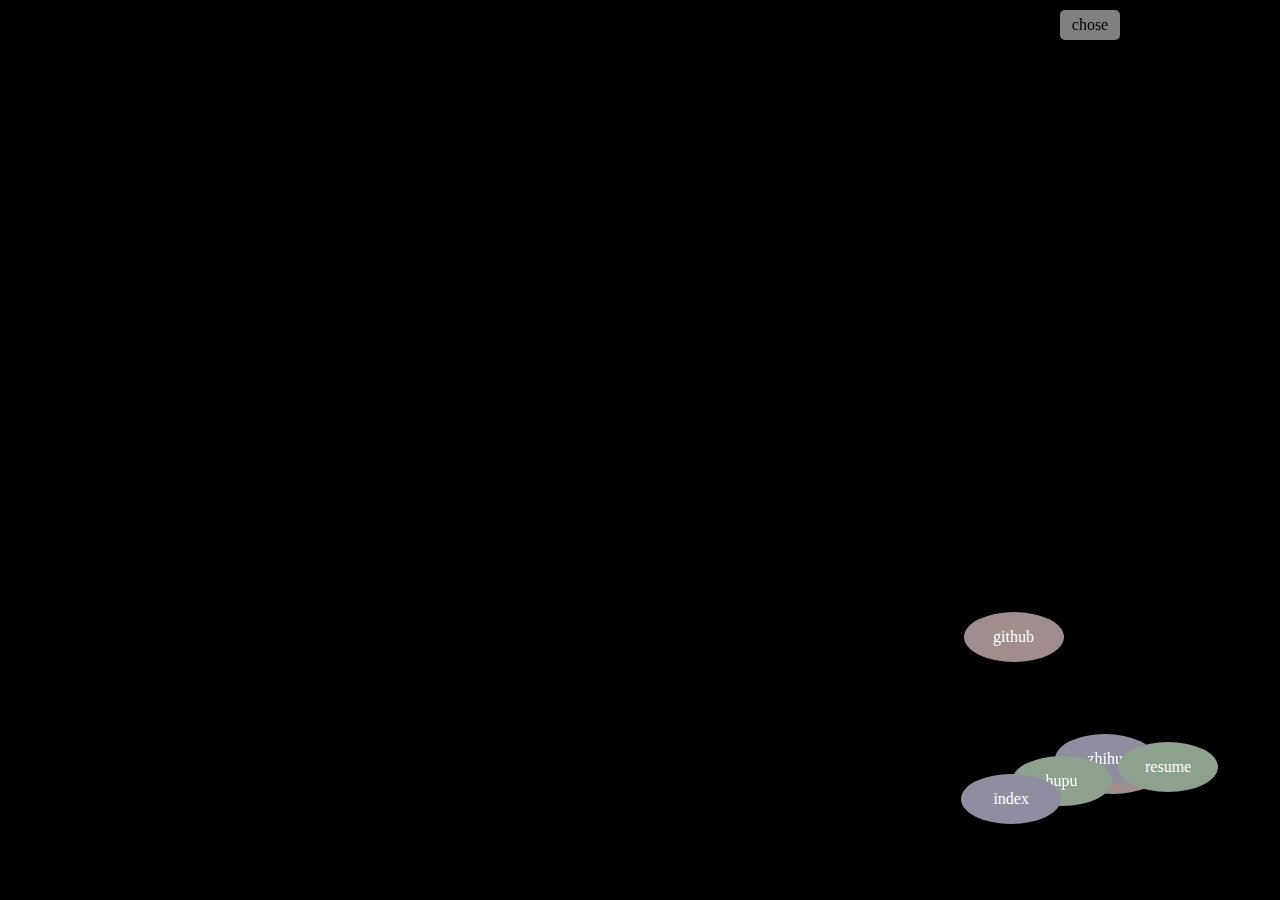
<file: index.html>
<html>
<head>
<link rel="bookmark"  type="image/x-icon"  href="images/index.ico"/>
<link rel="shortcut icon" href="images/index.ico">
<title>ywb</title>
<script type="text/javascript" src="js/common/jquery-1.8.0.min.js"></script>
<script type="text/javascript" src="js/common/jquery.color.js"></script>
<script type="text/javascript">
var distancex=window.innerWidth-100;
var distancey=window.innerHeight-50;
var tp=[false,true,false,false,false,false,false,false,false,false];
$(document).ready(function(){
	$('#clickDiv').click(function(){
		$('#mouseListDiv').toggle();
	});
	$('.header_one_div').css({left:Math.random()*distancex+'px',top:Math.random()*distancey+'px'});
	go('weiboDiv','+','+',3000);
	go('hupuDiv','+','+',3000);
	go('zhihuDiv','+','+',3000);
	
	go('githubDiv','+','+',3000);
	go('resumeDiv','+','+',3000);
	go('indexDiv','+','+',3000);
	$('.header_one_div').hover(function(){
		$(this).stop(true);
	},function(){
		go($(this).attr('id'),'+','+',3000);
	});
	
	colorChange('body','#000',10000);
	
	colorChange('#weiboDiv a','#F00',10000);
	colorChange('#hupuDiv a','#0F0',10000);
	colorChange('#zhihuDiv a','#00F',10000);
	
	colorChange('#githubDiv a','#F00',10000);
	colorChange('#resumeDiv a','#0F0',10000);
	colorChange('#indexDiv a','#00F',10000);
	
	
	var canvas = document.getElementById("c");
		var ctx = canvas.getContext("2d");
		var c = $("#c");
		var x,y,w,h,cx,cy,l;
		var y = [];
		var b = {
			n:100,
			c:false,    //  颜色  如果是false 则是随机渐变颜色
			bc:'#000',   //  背景颜色
			r:0.5, 			//圆圈大小
			o:0.02,			//速度
			a:1,
			s:20,
		}
		var bx = 0,by = 0,vx = 0,vy = 0;
		var td = 0;
		var p = 0;
		var hs = 0;
		re();
		var color,color2;
		if(b.c){
			color2 = b.c;
		}else{
			color = Math.random()*360;
		}
		
		$(window).resize(function(){
			re();
		});
		var tp1=true,tp2 = false,tp3 = false,tp4 = false,tp5 = false,tp6 = false,tp7 = false,tp8 = false,tp9 = false,tp0 = false;
		
		function begin(){
			if(tp[1]){
				if(!b.c){
					color+=.1;
					color2 = 'hsl('+color+',100%,80%)';
				}
				ctx.globalAlpha = 1;
				ctx.fillStyle = b.bc;
				ctx.fillRect(0,0,w,h);
				for(var i=0;i<y.length;i++){
					ctx.globalAlpha = y[i].o;
					ctx.fillStyle = color2;
					ctx.beginPath();
					ctx.arc(y[i].x,y[i].y,y[i].r,0,Math.PI*2);
					ctx.closePath();
					ctx.fill();
					y[i].r+=b.r;
					y[i].o-=b.o;
					if(y[i].o<=0){
						y.splice(i,1);
						i--;
					};
				}
			}else if(tp[2]){
				if(!b.c){
					color+=.1;
					color2 = 'hsl('+color+',100%,80%)';
				}
				ctx.globalAlpha = 1;
				ctx.fillStyle = b.bc;
				ctx.fillRect(0,0,w,h);
				for(var i=0;i<y.length;i++){
					ctx.globalAlpha = y[i].o;
					ctx.fillStyle = color2;
					ctx.beginPath();
					y[i].r=10;
					ctx.shadowBlur=20;
					ctx.shadowColor=color2;
					ctx.arc(y[i].x,y[i].y,y[i].r,0,Math.PI*2);
					ctx.closePath();
					ctx.fill();
					ctx.shadowBlur=0;
					y[i].o-=b.o;
					y[i].v+=b.a;
					y[i].y+=y[i].v;
					if(y[i].y>=h+y[i].r || y[i].o<=0){
						y.splice(i,1);
						i--;
					};
				}
			}else if(tp[3]){
				if(!b.c){
					color+=.1;
					color2 = 'hsl('+color+',100%,80%)';
				}
				td+=5;
				ctx.globalAlpha = 1;
				ctx.fillStyle = b.bc;
				ctx.fillRect(0,0,w,h);
				for(var i=0;i<y.length;i++){
					ctx.globalAlpha = y[i].o;
					ctx.fillStyle = color2;
					ctx.beginPath();
					ctx.shadowBlur=20;
					ctx.shadowColor=color2;
					y[i].r=(1-(y[i].y/h))*20;
					ctx.arc(y[i].x,y[i].y,y[i].r,0,Math.PI*2);
					ctx.closePath();
					ctx.fill();
					ctx.shadowBlur=0;
					y[i].o=y[i].y/h;
					y[i].v+=b.a;
					y[i].y-=b.s;
					y[i].x+=(Math.cos((y[i].y+td)/100)*10);
					if(y[i].y<=0-y[i].r || y[i].o<=0){
						y.splice(i,1);
						i--;
					};
				}
			}else if(tp[4]){
				if(!b.c){
					color+=.1;
					color2 = 'hsl('+color+',100%,80%)';
				}
				ctx.globalAlpha = 1;
				ctx.fillStyle = b.bc;
				ctx.fillRect(0,0,w,h);
				for(var i=0;i<y.length;i++){
					ctx.globalAlpha = y[i].o;
					ctx.fillStyle = color2;
					ctx.beginPath();
					ctx.shadowBlur=20;
					ctx.shadowColor=color2;
					y[i].vx2 += (cx - y[i].wx)/1000;
					y[i].vy2 += (cy - y[i].wy)/1000;
					y[i].wx+=y[i].vx2;
					y[i].wy+=y[i].vy2;
					y[i].o-=b.o/2;
					y[i].r=10;
					ctx.arc(y[i].wx,y[i].wy,y[i].r,0,Math.PI*2);
					ctx.closePath();
					ctx.fill();
					ctx.shadowBlur=0;
					if(y[i].o<=0){
						y.splice(i,1);
						i--;
					};
				}
			}else if(tp[5]){
				if(!b.c){
					color+=.1;
					color2 = 'hsl('+color+',100%,80%)';
				}
				ctx.globalAlpha = .18;
				ctx.fillStyle = b.bc;
				ctx.fillRect(0,0,w,h);
				p+=5;
				ctx.globalAlpha = 1;
				ctx.fillStyle = color2;
				ctx.beginPath();
				ctx.shadowBlur=20;
				ctx.shadowColor=color2;
				ctx.arc(cx+50*Math.cos(p*Math.PI/180),cy+50*Math.sin(p*Math.PI/180),10,0,Math.PI*2);
				ctx.closePath();
				ctx.fill();
				ctx.beginPath();
				ctx.arc(cx+50*Math.cos((p+180)*Math.PI/180),cy+50*Math.sin((p+180)*Math.PI/180),10,0,Math.PI*2);
				ctx.closePath();
				ctx.fill();
				ctx.beginPath();
				ctx.arc(cx+50*Math.cos((p+90)*Math.PI/180),cy+50*Math.sin((p+90)*Math.PI/180),10,0,Math.PI*2);
				ctx.closePath();
				ctx.fill();
				ctx.beginPath();
				ctx.arc(cx+50*Math.cos((p+270)*Math.PI/180),cy+50*Math.sin((p+270)*Math.PI/180),10,0,Math.PI*2);
				ctx.closePath();
				ctx.fill();
				ctx.shadowBlur=0;
			}else if(tp[6]){
				if(!b.c){
					color+=.1;
					color2 = 'hsl('+color+',100%,80%)';
				}
				ctx.globalAlpha = 0.2;
				ctx.fillStyle = b.bc;
				ctx.fillRect(0,0,w,h);
				for(var i=0;i<y.length;i++){
					ctx.globalAlpha = y[i].o;
					ctx.strokeStyle = color2;
					ctx.beginPath();
					ctx.lineWidth = 2;
					ctx.moveTo(y[i].x,y[i].y);
					ctx.lineTo((y[i].wx+y[i].x)/2+Math.random()*20,(y[i].wy+y[i].y)/2+Math.random()*20);
					ctx.lineTo(y[i].wx,y[i].wy);
					ctx.closePath();
					ctx.stroke();
					y[i].o-=b.o;
					if(y[i].o<=0){
						y.splice(i,1);
						i--;
					};
				}
			}else if(tp[7]){
				if(!b.c){
					color+=.1;
					color2 = 'hsl('+color+',100%,80%)';
				}
				ctx.globalAlpha = 0.2;
				ctx.fillStyle = b.bc;
				ctx.fillRect(0,0,w,h);
				if(y.length<b.n*2){
					hs = Math.random()*2*Math.PI;
					y.push({x:cx+((Math.random()-.5)*100*Math.cos(hs)),y:cy+((Math.random()-.5)*100*Math.cos(hs)),o:1,h:hs});
				}
				for(var i=0;i<y.length;i++){
					ctx.globalAlpha = y[i].o;
					ctx.fillStyle = color2;
					ctx.beginPath();
					y[i].x+=(cx-y[i].x)/10;
					y[i].y+=(cy-y[i].y)/10;
					ctx.arc(y[i].x,y[i].y,1,0,Math.PI*2);
					ctx.closePath();
					ctx.fill();
					y[i].o-=b.o;
					if(y[i].o<=0){
						y[i].h = Math.random()*2*Math.PI;
						y[i].x = cx+((Math.random()-.5)*100*Math.cos(y[i].h));
						y[i].y = cy+((Math.random()-.5)*100*Math.sin(y[i].h));
						y[i].o = 1;
					};
				}
			}else if(tp[8]){
				if(!b.c){
					color+=.1;
					color2 = 'hsl('+color+',100%,80%)';
				}
				ctx.globalAlpha = 0.2;
				ctx.fillStyle = b.bc;
				ctx.fillRect(0,0,w,h);
				ctx.fillStyle = color2;
				if(cx%4 == 0){
					cx+=1;
				}else if(cx%4 == 2){
					cx-=1
				}
				else if(cx%4 == 3){
					cx-=2
				}
				if(cy%4 == 0){
					cy+=1;
				}else if(cy%4 == 2){
					cy-=1
				}
				else if(cy%4 == 3){
					cy-=2
				}
				for(var i=cx-60;i<cx+60;i+=4){
					for(var j=cy-60;j<cy+60;j+=4){
						if(Math.sqrt(Math.pow(cx-i,2)+Math.pow(cy-j,2))<=60){
							ctx.globalAlpha = 1-(Math.sqrt(Math.pow(cx-i,2)+Math.pow(cy-j,2))/60);
							if(Math.random()<.2){
								ctx.fillRect(i,j,3,3);
							}
						}
					}
				}
			}else if(tp[9]){
				if(!b.c){
					color+=.1;
					color2 = 'hsl('+color+',100%,80%)';
				}
				ctx.globalAlpha = 0.2;
				ctx.fillStyle = b.bc;
				ctx.fillRect(0,0,w,h);
				ctx.fillStyle = color2;
				if(cx%4 == 0){
					cx+=1;
				}else if(cx%4 == 2){
					cx-=1
				}
				else if(cx%4 == 3){
					cx-=2
				}
				if(cy%4 == 0){
					cy+=1;
				}else if(cy%4 == 2){
					cy-=1
				}
				else if(cy%4 == 3){
					cy-=2
				}
				if(y.length<b.n){
					y.push({x:cx,y:cy,xv:0,yv:0,o:1});
				}
				for(var i=0;i<y.length;i++){
					if(y[i].xv==0 && y[i].yv==0){
						if(Math.random()<.5){
							if(Math.random()<.5){
								y[i].xv = 3;
							}else{
								y[i].xv = -3;
							}
						}else{
							if(Math.random()<.5){
								y[i].yv = 3;
							}else{
								y[i].yv = -3;
							}
						}
					}else{
						if(y[i].xv == 0){
							if(Math.random()<.66){
								y[i].yv = 0;
								if(Math.random()<.5){
									y[i].xv = 3;
								}else{
									y[i].xv = -3;
								}
							}
						}else if(y[i].yv == 0){
							if(Math.random()<.66){
								y[i].xv = 0;
								if(Math.random()<.5){
									y[i].yv = 3;
								}else{
									y[i].yv = -3;
								}
							}
						}
					}
					y[i].o-=b.o/2;
					ctx.globalAlpha = y[i].o;
					y[i].x+=y[i].xv;
					y[i].y+=y[i].yv;
					ctx.fillRect(y[i].x,y[i].y,3,3);
					if(y[i].o<=0){
						y.splice(i,1);
						i--;
					};
				}
			}else if(tp[0]){
				if(!b.c){
					color+=.1;
					color2 = 'hsl('+color+',100%,80%)';
				}
				ctx.globalAlpha = 0.2;
				ctx.fillStyle = b.bc;
				ctx.fillRect(0,0,w,h);
				ctx.fillStyle = color2;
				y.push({x:cx,y:cy,xv:2,yv:1,o:1});

				for(var i=0;i<y.length;i++){
					y[i].o-=b.o/10;
					ctx.globalAlpha = y[i].o;
					y[i].x+=(Math.random()-.5)*4;
					y[i].y-=1;
					ctx.fillRect(y[i].x,y[i].y,2,2);
					if(y[i].o<=0){
						y.splice(i,1);
						i--;
					};
				}
			}
			window.requestAnimationFrame(begin);
		}
		function re(){
			w = window.innerWidth;
			h = window.innerHeight;
			canvas.width = w;
			canvas.height = h;
			cx = w/2;
			cy = h/2;
		};
		c.mousemove(function(e){
			cx = e.pageX-c.offset().left;
			cy = e.pageY-c.offset().top;
			if(tp[4]){
				if(Math.random()<=.5){
					if(Math.random()<=.5){
						bx = -10;
					}else{
						bx = w+10;
					}
					by = Math.random()*h;
				}else{
					if(Math.random()<=.5){
						by = -10;
					}else{
						by = h+10;
					}
					bx = Math.random()*w;
				}
				vx = (Math.random()-.5)*8;
				vy = (Math.random()-.5)*8;
			}
			if(tp[1] || tp[2] || tp[3]){
				y.push({x:cx,y:cy,r:b.r,o:1,v:0});
			}else if(tp[4]){
				y.push({x:cx,y:cy,r:b.r,o:1,v:0,wx:bx,wy:by,vx2:vx,vy2:vy});
			}else if(tp[6]){
				y.push({x:cx+((Math.random()-.5)*30),y:cy+((Math.random()-.5)*30),o:1,wx:cx,wy:cy});
			}
			
		});
		/*c.mousedown(function(){
			c.on('mousemove',function(e){
				cx = e.pageX-c.offset().left;
				cy = e.pageY-c.offset().top;
				y.push({x:cx,y:cy,r:b.r,o:1});
			});
			c.on('mouseup',function(){
				c.off('mouseup');
				c.off('mousemove');
				c.off('moseleave');
			});
			c.on('mouseleave',function(){
				c.off('mouseup');
				c.off('mousemove');
				c.off('moseleave');
			});
		});*/
		
		(function() {
			var lastTime = 0;
			var vendors = ['webkit', 'moz'];
			for(var xx = 0; xx < vendors.length && !window.requestAnimationFrame; ++xx) {
				window.requestAnimationFrame = window[vendors[xx] + 'RequestAnimationFrame'];
				window.cancelAnimationFrame = window[vendors[xx] + 'CancelAnimationFrame'] ||
											  window[vendors[xx] + 'CancelRequestAnimationFrame'];
			}
		
			if (!window.requestAnimationFrame) {
				window.requestAnimationFrame = function(callback, element) {
					var currTime = new Date().getTime();
					var timeToCall = Math.max(0, 16.7 - (currTime - lastTime));
					var id = window.setTimeout(function() {
						callback(currTime + timeToCall);
					}, timeToCall);
					lastTime = currTime + timeToCall;
					return id;
				};
			}
			if (!window.cancelAnimationFrame) {
				window.cancelAnimationFrame = function(id) {
					clearTimeout(id);
				};
			}
		}());
		begin();
});
function colorChange(obj,color,time){
	var goColor;
	if(color=='#FFF'){
		goColor='#000';
	}else if(color=='#F00'){
		goColor='#0F0';
	}else if(color=='#0F0'){
		goColor='#00F';
	}else if(color=='#00F'){
		goColor='#F00';
	}else{
		goColor='#FFF';
	}
	$(obj+'').animate({backgroundColor:color},time,'linear',function(){
		colorChange(obj,goColor,time);
	});
}
function go(id,zfx,zfy,time){
	var x,ox,y,oy;
	if(zfx=='+'){
		ox='+';
		x=Math.random()*distancex;
	}else if(zfx=='-'){
		ox='+';
		x=0;
	}
	if(zfy=='+'){
		oy='+';
		y=Math.random()*distancey;
	}else if(zfy=='-'){
		oy='+';
		y=0;
	}
	$('#'+id).animate(
		{left: zfx+x+'px',top:zfy+y+'px'}, 
		time,
		'linear',
		function(){
			go(id,ox,oy,3000);
		}
	);
}
function select(index){
	//alert(index);
	for(var i=0,l=tp.length;i<l;i++){
		tp[i]=false;
	}
	tp[index]=true;
	y=[];
}
</script>
<style type="text/css">
*{
	margin:0px;
	padding:0px;
}
.header_one_div{
	position: absolute;
}
.header_one_div a{
	display:block;
	margin:5px 3px;
    background-color: #999999;
	width:100px;
	height:50px;
	line-height:50px;
	text-align:center;
	color:#FFF;
	text-decoration: none;
	border-radius:50px/25px;
}
.header_one_div a:hover{
	background-color:#666666;
}

#clickDiv{
	position:fixed;
	width:60px;
	height:30px;
	line-height:30px;
	right:160px;
	top:10px;
	text-align:center;
	background:rgba(255,255,255,0.5);
	border-radius:5px;
}
#mouseListDiv{
	position:fixed;
	width:370px;
	right:10px;
	top:50px;
	background:rgba(255,255,255,0.2);
	border-radius:10px;
}
.mouseA{
	display:inline-block;
	width:50px;
	height:25px;
	line-height:25px;
	margin:10px;
	background:#666;
	text-align:center;
	color:#FFF;
	text-decoration:none;
	border-radius:5px;
}
</style>
</head>
<body>
	<div>
		<div id="clickDiv" >chose</div>
		<div id="mouseListDiv" style="display:none;">
			<a href="javascript:;" onclick="select(1)" class="mouseA">one</a>
			<a href="javascript:;" onclick="select(2)" class="mouseA">two</a>
			<a href="javascript:;" onclick="select(3)" class="mouseA">three</a>
			<a href="javascript:;" onclick="select(4)" class="mouseA">four</a>
			<a href="javascript:;" onclick="select(5)" class="mouseA">five</a>
			<a href="javascript:;" onclick="select(6)" class="mouseA">six</a>
			<a href="javascript:;" onclick="select(7)" class="mouseA">seven</a>
			<a href="javascript:;" onclick="select(8)" class="mouseA">eight</a>
			<a href="javascript:;" onclick="select(9)" class="mouseA">nine</a>
			<a href="javascript:;" onclick="select(0)" class="mouseA">zero</a>
		</div>
	</div>
	<canvas id="c" ></canvas>
	<div id="main">
		<div id="header">
			<div id="weiboDiv" class="header_one_div"><a href="http://weibo.com/ywb1992" target="_blank">weibo</a></div>
			<div id="zhihuDiv" class="header_one_div"><a href="https://www.zhihu.com/people/yuwenbin369" target="_blank">zhihu</a></div>
			<div id="hupuDiv" class="header_one_div"><a href="https://my.hupu.com/yuwb" target="_blank">hupu</a></div>
			<div id="githubDiv" class="header_one_div"><a href="https://github.com/ywb123" target="_blank">github</a></div>
			<div id="resumeDiv" class="header_one_div"><a href="https://ywb123.github.io/aboutMe/me/resume.html" target="_blank">resume</a></div>
			<div id="indexDiv" class="header_one_div"><a href="https://ywb123.github.io/aboutMe/index.html" target="_blank">index</a></div>
		</div>
	</div>
</body>
</html>
</file>
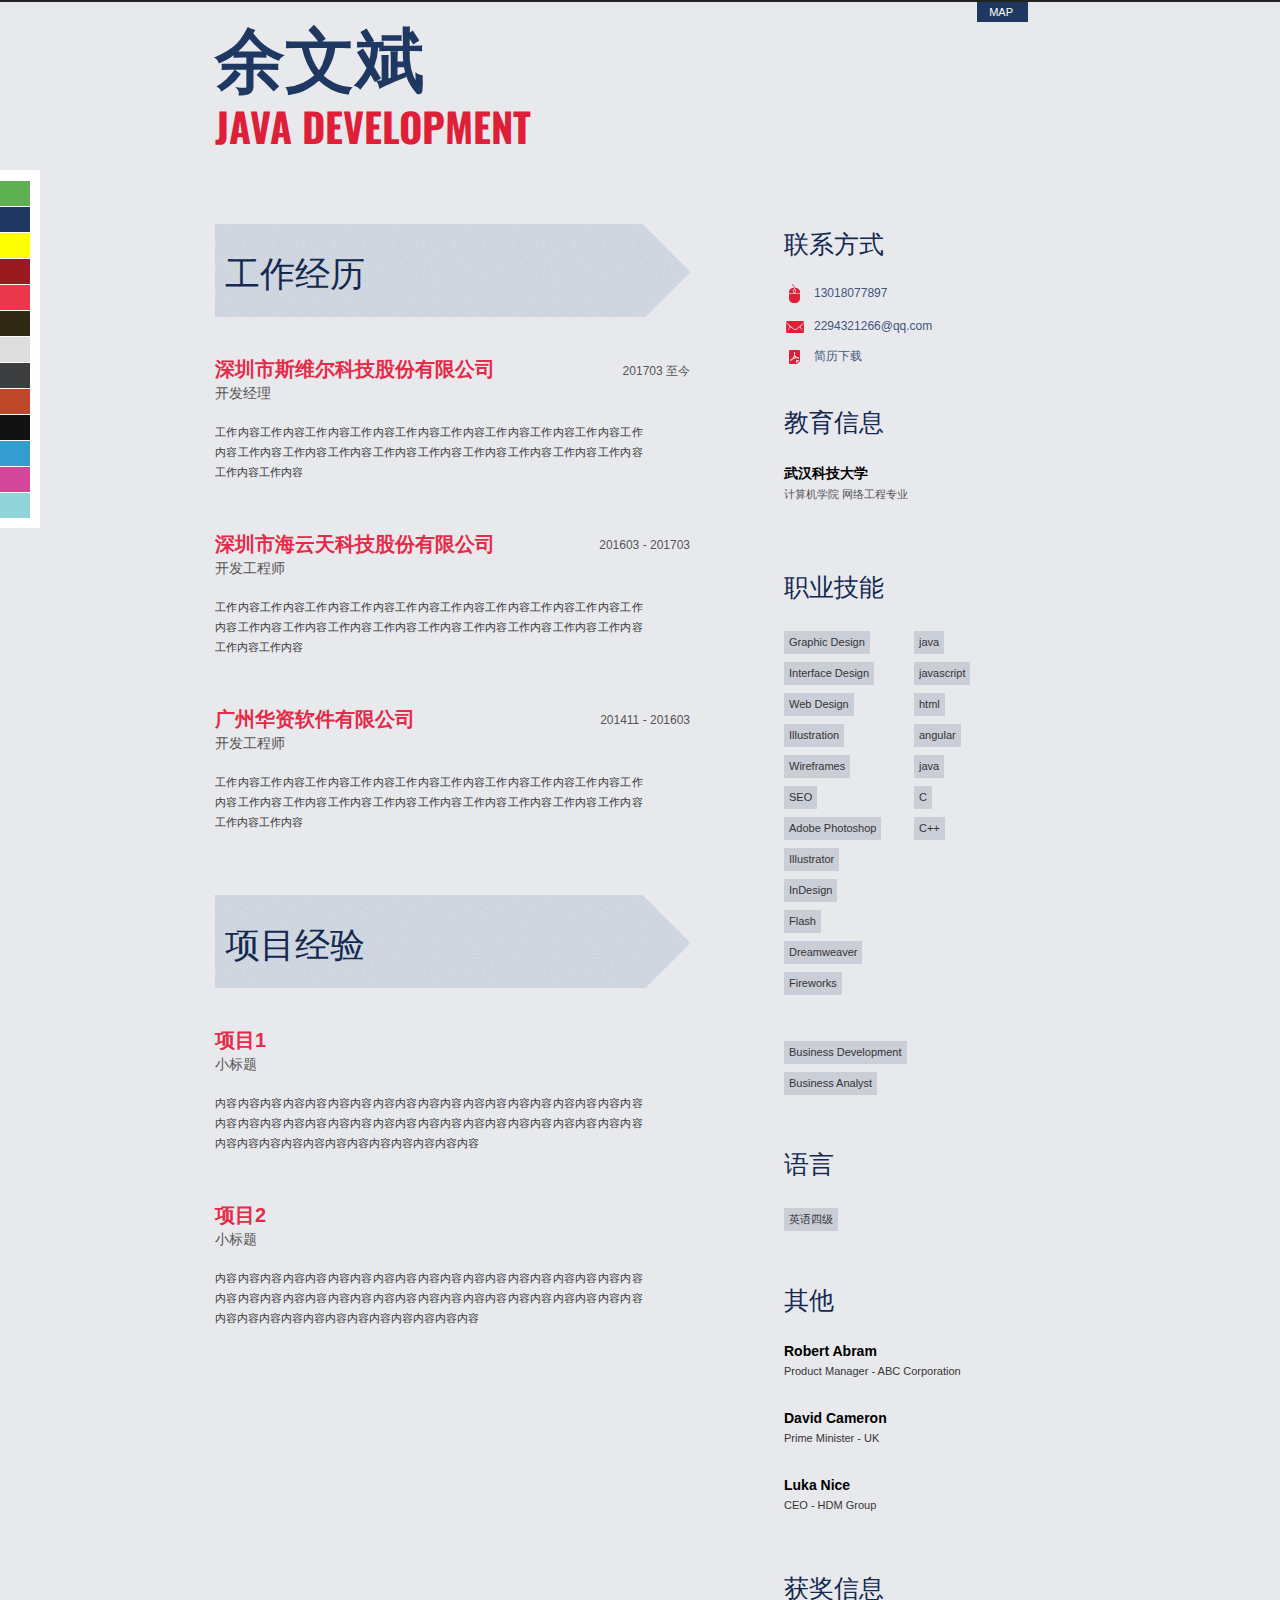
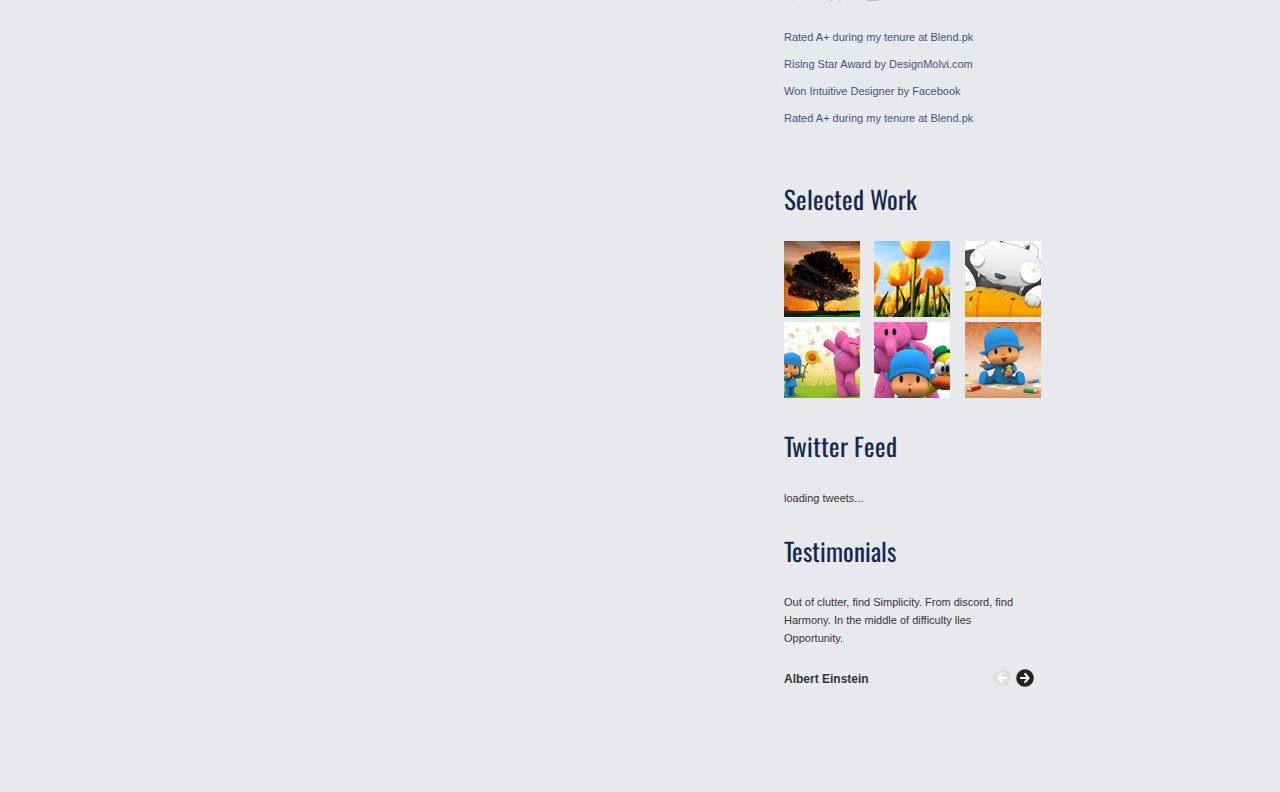
<file: me/index.html>
<? include "contact-form/form.contact-form.php"; ?>
<!DOCTYPE html>
<!--[if lt IE 7 ]><html class="ie ie6" lang="en"> <![endif]-->
<!--[if IE 7 ]><html class="ie ie7" lang="en"> <![endif]-->
<!--[if IE 8 ]><html class="ie ie8" lang="en"> <![endif]-->
<!--[if (gte IE 9)|!(IE)]><!--><html lang="en"> <!--<![endif]-->

<head>
<meta charset="utf-8">
<meta name="viewport" content="width=device-width; initial-scale=1.0; maximum-scale=1.0; user-scalable=0;">

<title>yuwb</title>
<meta name="description" content="" />
<meta name="keywords" content="" />
<meta name="robots" content="index,follow" />

<link href="style/default.css" rel="stylesheet" type="text/css" media="screen" />
<link href="style/google-map.css" rel="stylesheet" type="text/css" media="screen" />
<link href="style/print.css" rel="stylesheet" type="text/css" media="print" />
<link href="http://fonts.googleapis.com/css?family=Oswald" rel="stylesheet" type="text/css"/>

<!--[if (gte IE 6)&(lte IE 8)]>
<script type="text/javascript" src="js/html5.js"></script>
<script type="text/javascript" src="js/selectivizr-min.js"></script>
<link rel="stylesheet" href="css/ie_7.css" type="text/css" />
<![endif]-->

<script src="js/jQuery.min.js"  type="text/javascript"></script>
<script src="js/functions.js"  type="text/javascript"></script>
<script src="contact-form/contact-form.js"  type="text/javascript"></script>

<!-- Image Gallery -->
<script type="text/javascript" src="fancybox/jquery.mousewheel-3.0.4.pack.js"></script>
<script type="text/javascript" src="fancybox/jquery.fancybox-1.3.4.pack.js"></script>
<link rel="stylesheet" type="text/css" href="fancybox/jquery.fancybox-1.3.4.css" media="screen" />

<!-- Popup Contact Form -->
<script src="js/popup.js" type="text/javascript"></script>  


<!-- Style Swticher -->
<script type="text/javascript" src="js/styleswitch.js"></script>
<link rel="stylesheet" type="text/css" href="style/big.css" title="big" media="screen" />
<link rel="alternate stylesheet" type="text/css" href="style/blue.css" title="blue" media="screen" />
<link rel="alternate stylesheet" type="text/css" href="style/blue2.css" title="blue2" media="screen" />
<link rel="alternate stylesheet" type="text/css" href="style/br.css" title="br" media="screen" />
<link rel="alternate stylesheet" type="text/css" href="style/brown.css" title="brown" media="screen" />
<link rel="alternate stylesheet" type="text/css" href="style/bs.css" title="bs" media="screen" />
<link rel="alternate stylesheet" type="text/css" href="style/cgrey.css" title="cgrey" media="screen" />
<link rel="alternate stylesheet" type="text/css" href="style/dark.css" title="dark" media="screen" />
<link rel="alternate stylesheet" type="text/css" href="style/orange.css" title="orange" media="screen" />
<link rel="alternate stylesheet" type="text/css" href="style/purple.css" title="purple" media="screen" />
<link rel="alternate stylesheet" type="text/css" href="style/white.css" title="white" media="screen" />
<link rel="alternate stylesheet" type="text/css" href="style/yellow.css" title="yellow" media="screen" />
<link rel="alternate stylesheet" type="text/css" href="style/mini.css" title="mini" media="screen" />


<style type="text/css">
/* Style Sheet Switcher */

.onpage-style-switcher{width:40px; position:absolute; margin-top:170px; padding-top:10px; padding-bottom:10px; background-color:#fff;}
.onpage-style-switcher li{ padding:0px; margin:1px 0px 0px 0px;}
.onpage-style-switcher li a{color:#fff; text-shadow:none;}
.onpage-style-switcher li a div:hover{padding-right:20px;}
</style>

<link href="style/popup.css" rel="stylesheet" type="text/css" media="screen" />

</head>

<body>

 		

<ul class="onpage-style-switcher">
	<li><a href="style/style=white" rel="white" class="styleswitch"><div style="background-color:#5FB053; height:25px; width:30px;"></div></a></li>
	<li><a href="style/style=big" rel="big" class="styleswitch"><div style="background-color:#1f3862; height:25px; width:30px;"></div></a></li>
	<li><a href="style/style=yellow" rel="yellow" class="styleswitch"><div style="background-color:#fdff01; height:25px; width:30px;"></div></a></li>
	<li><a href="style/style=br" rel="br" class="styleswitch"><div style="background-color:#9a1b1f; height:25px; width:30px;"></div></a></li>
    <li><a href="style/style=bs" rel="bs" class="styleswitch"><div style="background-color:#eb374b; height:25px; width:30px;"></div></a></li>
    <li><a href="style/style=brown" rel="brown" class="styleswitch"><div style="background-color:#2f2913; height:25px; width:30px;"></div></a></li>
    <li><a href="style/style=mini" rel="mini" class="styleswitch"><div style="background-color:#dedede; height:25px; width:30px;"></div></a></li>
    <li><a href="style/style=cgrey" rel="cgrey" class="styleswitch"><div style="background-color:#3c3d3f; height:25px; width:30px;"></div></a></li>
    <li><a href="style/style=orange" rel="orange" class="styleswitch"><div style="background-color:#bd492a; height:25px; width:30px;"></div></a></li>
	<li><a href="style/style=dark" rel="dark" class="styleswitch"><div style="background-color:#111111; height:25px; width:30px;"></div></a></li>
    <li><a href="style/style=blue2" rel="blue2" class="styleswitch"><div style="background-color:#359ccf; height:25px; width:30px;"></div></a></li>
	<li><a href="style/style=purple" rel="purple" class="styleswitch"><div style="background-color:#d34699; height:25px; width:30px;"></div></a></li>
	<li><a href="style/style=blue" rel="blue" class="styleswitch"><div style="background-color:#90d3d9; height:25px; width:30px;"></div></a></li>
</ul>


<div id="mydiv" class="success" style="display:none;">
 
Thank you for contacting me!

</div>

<div style="clear:both;"></div>

<!--map start-->
<div id="map-wrapper">
           
<div id="topLine"></div>

        <div id="topPanel">
		<div id="googleMap" class="googleMap" data-zoom="8" data-latitude="31.229009" data-longitude="73.859312" data-title="Rana Hunting Resort Restaurant">
		</div>
        
        <div class="gwrap">
            
            <div id="topPanelHandle"><span>Map</span></div>
            
            </div>
		
            
	</div>
</div>
<!--map ends-->

<!--header start-->
<header class="header">
			
			
            
                 
           
            
			<div class="headerwrapper">
           
          
            
             <h1>余文斌</h1>
             
             <div class="clearfix"></div>
             
             <h2>JAVA DEVELOPMENT</h2>
            </div>

	
</header>
<!--header end-->
				

			<!--wrapper start-->
			<div id="wrapper">
            
      
            
            
            <!--contents start-->
            <section id="contents">
            
           
           
             <!--main start-->
             <div id="main">
             
             <!--section start-->
             <div class="section">
             
              <h5>工作经历</h5>
              
              
              <!--work_item start-->
              <div class="work_item">
              
               <div class="year">201703 至今</div>
            
             <h3>深圳市斯维尔科技股份有限公司</h3>
             
              <h6>开发经理</h6>
              <br />
              
               <p>工作内容工作内容工作内容工作内容工作内容工作内容工作内容工作内容工作内容工作内容工作内容工作内容工作内容工作内容工作内容工作内容工作内容工作内容工作内容工作内容工作内容</p>
              
            
            
            
              
              </div>
              <!--portfolio_item end-->
              
              
                <!--work_item start-->
              <div class="work_item">
              
               <div class="year">201603 - 201703</div>
                <h3>深圳市海云天科技股份有限公司</h3>
            
          		<h6>开发工程师</h6>
            
            <br />
            
<p>工作内容工作内容工作内容工作内容工作内容工作内容工作内容工作内容工作内容工作内容工作内容工作内容工作内容工作内容工作内容工作内容工作内容工作内容工作内容工作内容工作内容</p>
                        
            
            
           
            
            
         
            
         
            
            
          
            
            
           
            
           
            
      
            
              
              </div>
              <!--portfolio_item end-->
              
              
              
               <!--work_item start-->
              <div class="work_item">
              
               <div class="year">201411 - 201603</div>
                <h3>广州华资软件有限公司</h3>
            
          		<h6>开发工程师</h6>
            
            <br />
            
<p>工作内容工作内容工作内容工作内容工作内容工作内容工作内容工作内容工作内容工作内容工作内容工作内容工作内容工作内容工作内容工作内容工作内容工作内容工作内容工作内容工作内容</p>
                        
            
            
           
            
            
         
            
         
            
            
          
            
            
           
            
           
            
      
            
              
              </div>
              <!--portfolio_item end-->
             
             </div>
              <!--section end-->
             
             <div class="copyrights">yuwb<a href="https://ywb123.github.io/aboutMe" title="yuwb"></a></div>
             <div class="clearfix"></div>
             <br />
              <!--section start-->
             <div class="section">
             
               <h5>项目经验</h5>
             
              <!--portfolio_item start-->
             <div class="portfolio_item">
            <h3>项目1</h3>
            
            
            
           
            
            
            <h6>小标题</h6>
            
            
            <br />
            <p>内容内容内容内容内容内容内容内容内容内容内容内容内容内容内容内容内容内容内容内容内容内容内容内容内容内容内容内容内容内容内容内容内容内容内容内容内容内容内容内容内容内容内容内容内容内容内容内容内容内容</p>
             
             
             </div>
              <!--portfolio_item end-->
             
             
             
              <!--portfolio_item start-->
             <div class="portfolio_item">
            <h3>项目2</h3>
            
            
            
           
            
            
            <h6>小标题</h6>
            
            
            <br />
            <p>内容内容内容内容内容内容内容内容内容内容内容内容内容内容内容内容内容内容内容内容内容内容内容内容内容内容内容内容内容内容内容内容内容内容内容内容内容内容内容内容内容内容内容内容内容内容内容内容内容内容</p>
             
             
             </div>
              
             </div>
             <!--section end-->
             
             
             
             
             
             </div>
              <!--main end-->
            
           
          	 <!--sidebar start-->
             <aside id="sidebar">
             
             <!--section start-->
             <div class="section">
             
              <h5>联系方式</h5>
              
              
              <!--Contact_Info_items start-->
              <div class="contact_Info_items">
              
              <ul>
              
              <li class="web_icon"><a href="#">13018077897</a></li>
              
               <li class="msg_icon"><a href="#">2294321266@qq.com</a></li>
               
                  <li class="pdf_icon"><a href="#">简历下载</a></li>
                  
               </ul>
              
              
              
              
              
              </div>
               <!--Contact_Info_items end-->
             
             </div>
              <!--section end-->
              
             
              <!--section start-->
              <div class="section">
              
              
                <h5>教育信息</h5>
              
              <!--education_items start-->
              <div class="education_items">
              
               <h6 class="bold">武汉科技大学</h6>
              
              
              <p>计算机学院 网络工程专业</p>
              
              
           <br />
              
               
              </div>
               <!--education_items end-->
              
              
              </div>
              <!--section end-->
             
             
             <div class="clearfix"></div>
             
             
              <!--section start-->
             <div class="section">
             
              <h5>职业技能</h5>
              
              
              <!--skills start-->
               <div class="skills">
               
               
               <ul>
               <li>Graphic Design</li>
               
                <li>Interface Design</li>
                
                
                 <li>Web Design</li>
                 
                 
                  <li>Illustration</li>
                  
                   <li>Wireframes</li>
                   
                  
                    <li>SEO</li>
                  </ul>
                  
                <br />
                
                  <ul> 
                   
                        <li>Adobe Photoshop</li>
                        
                        <li>Illustrator</li>
                        
                        <li>InDesign</li>
                        
                        
                        <li>Flash</li>
                        
                        <li>Dreamweaver</li>
                        
                        <li>Fireworks</li>
                     </ul>
                     
                     <div class="clearfix"></div> <br />
                     
                     <ul>    
                    
                        
                        <li>Business Development</li>
                        
                           <li>Business Analyst</li>
               
               
               </ul>
               
               
               
               </div>
               <!--skills end-->
               
               
                <!--skills start-->
              <div class="skills">
               
               
               <ul>
               <li>java</li>
               <li>javascript</li>
               <li>html</li>
               <li>angular</li>
               <li>java</li>
               
                <li>C</li>
                
                
                  
                   <li>C++</li>
                   
                  
               
               </ul>
               
               
               
               </div>
               <!--skills end-->
             
             
             </div>
              <!--section end-->
              
              
              
              <div class="clearfix"></div>
              
              
             <!--section start-->
             <div class="section">
             
              <h5>语言</h5>
              
              
               <!--languages start-->
              <div class="languages">
              
              
              <!--skills start-->
               <div class="skills">
               
               
               <ul>
               <li>英语四级</li>
               
                 </ul>
               
               
               
               </div>
               <!--skills end-->
               
                
              
             
             
             </div>
              <!--section end-->
              
              
              </div>
              <!--languages end-->
              
              
               <div class="clearfix"></div>
              
              
              <!--section start-->
             <div class="section">
             
              <h5>其他</h5>
              
              
              
              <!--references start-->
              <div class="references">
              
              
               <h6 class="bold">Robert Abram</h6>
              
              
               <ul>
              <li>Product Manager - ABC Corporation</li>
              
              </ul>
             <br />
              
              <h6 class="bold">David Cameron</h6>
              
              
              <ul>
              <li>Prime Minister - UK</li>
              
              </ul>
              
               <br />
              
              <h6 class="bold">Luka Nice</h6>
              
              
              <ul>
              <li>CEO - HDM Group</li>
              
              </ul>
              
              
              </div>
              <!--references end-->
            
              
             
             
             </div>
             <!--section end-->
             
             
             <div class="clearfix"></div>
             
             
             
             <!--section start-->
             <div class="section">
             
              <h5>获奖信息</h5>
              
              
              
              <!--award start-->
              <div class="award">
              
              
              <ul>
              
              <li><a href="#">Rated A+ during my tenure at Blend.pk</a></li>
          
                <li><a href="#">Rising Star Award by DesignMolvi.com</a></li>
              
                 <li><a href="#">Won Intuitive Designer by Facebook</a></li>
                
                  <li><a href="#">Rated A+ during my tenure at Blend.pk</a></li>
              
              </ul>
              
               
              
              
              </div>
              <!--award end-->
            
              
             
             
             </div>
             <!--section end-->
             
             
             
             
             <div class="clearfix"></div>
             
             
             
             <!--section start-->
             <div class="section" id="selected-works">
             
              <h5>Selected Work</h5>
              
              
              
              <!--my_best_work start-->
              <div class="my_best_work">
              
              <ul class="gallery">
              
          

              
				<li><a href="images/fullscreen/1.jpg" rel="gallery" title="My Awesome Work Item 1"><img src="images/thumbnails/work_img_01.gif" width="76px" height="76px" alt="Awesome Painting" /></a></li>
                
                <li><a href="images/fullscreen/2.jpg" rel="gallery" title="This is an example title"><img src="images/thumbnails/work_img_02.gif" width="76px" height="76px" alt="Painting" /></a></li>
                
                <li class="last"><a href="images/fullscreen/3.jpg" rel="gallery" title="I love different titles"><img src="images/thumbnails/work_img_03.gif" width="76px" height="76px" alt="Character Design" /></a></li>
                
                <li><a href="images/fullscreen/4.jpg" rel="gallery" title="Lovely work!"><img src="images/thumbnails/work_img_04.gif" width="76px" height="76px" alt="Award Winning Character" /></a></li>
                
                <li><a href="images/fullscreen/5.jpg" rel="gallery" title="Awarded a shield on this"><img src="images/thumbnails/work_img_05.gif" width="76px" height="76px" alt="Beautiful" /></a></li>
                
                <li class="last"><a href="images/fullscreen/6.jpg" rel="gallery" title="Beautiful!!!"><img src="images/thumbnails/work_img_06.gif" width="76px" height="76px" alt="Character Painting" /></a></li>
				
			</ul>
             
               
              
              
              </div>
              <!--my_best_work end-->
            
              
             
             
             </div>
             <!--section end-->
             
             
             
             
              <!--section start-->
             <div class="section" id="twitter_section">
             
              <h5>Twitter Feed</h5>
              
              
              
              <!--Twitter start-->
              <div class="twitter_feed">
              	<div id="tweet1">
                     	<p>loading tweets...</p>
                    </div>
              </div>
              <!--Twitter end-->
            
              
             
             
             </div>
             <!--section end-->
             
             
             
             
             <!-- section start -->
             
             
             <div class="section" >
             
<h5>Testimonials</h5>           

<div class="testimonialWidget">
					<ul class="testimonialList">
						<li class="current">
							<blockquote>Out of clutter, find Simplicity. From discord, find Harmony. In the middle of difficulty lies Opportunity.</blockquote>
							<cite>Albert Einstein</cite>
						</li>
						<li>
							<blockquote>Lorem ipsum dolor sit amet consectur. Class aptent taciti sociosqu ad litora torquent per conubia nostra, per inceptos himenaeos.</blockquote>
							<cite>Jane Doe</cite>
						</li>
						<li>
							<blockquote>Curabitur vulputate, ligula lacinia scelerisque tempor, lacus lacus ornare ante, ac egestas est urna sit amet arcu. Class aptent taciti sociosqu ad litora torquent per conubia nostra, per inceptos himenaeos. Sed molestie augue sit amet leo consequat posuere. Vestibulum ante ipsum primis in faucibus orci luctus et ultrices.</blockquote>
							<cite>John Doe</cite>
						</li>
						<li>
							<blockquote>Duis aute irure dolor in reprehenderit in voluptate velit esse cillum dolore eu fugiat nulla pariatur. Excepteur sint occaecat cupidatat non proident, sunt in culpa qui officia deserunt mollit anim id est laborum.</blockquote>
							<cite>Unknown</cite>
						</li>
					</ul>
					<div class="testimonialDetail cf">
						<span class="testimonialArrows cf">
							<span class="arrowLeft inactive"></span>
							<span class="arrowRight"></span>
						</span>
						<span class="testimonialAuthor"></span>
					</div>
				</div>
             
</div>
             
             
             <!-- section ends -->
             
             
             
             </aside>
             <!--sidebar end-->
           
           
           
           
         
       
           <div style="clear:both;"></div>
             
			</section>
            <!--contents end-->
            
            </div>
			<!--wrapper end-->
          

<script src="js/jquery.prettyPhoto.js" type="text/javascript" charset="utf-8"></script>
 <script type="text/javascript" charset="utf-8">
 
$(document).ready(function(){
 $("a[rel=gallery]").fancybox({
				'transitionIn'		: 'none',
				'transitionOut'		: 'none',
				'titlePosition' 	: 'over',
				'titleFormat'		: function(title, currentArray, currentIndex, currentOpts) {
					return '<span id="fancybox-title-over">Image ' + (currentIndex + 1) + ' / ' + currentArray.length + (title.length ? ' &nbsp; ' + title : '') + '</span>';
				}
			});
 

			
			
			$('#bandar').css('display','none');
			var sentParts = window.location.href.toString().split('?');
			if(sentParts.length > 1)
			if(sentParts[1] ='sent'){
			$('#mydiv').css('display','');
			        setTimeout(function() {
					    $('#mydiv').fadeOut('fast');
					}, 3000);
			}
			
			
			
			});
			</script>
<script type="text/javascript" src="js/twitter.js"></script>      




<!-- Contact Form Start -->
    
<!-- Contact Form End -->
    
      
</body>
</html>
</file>
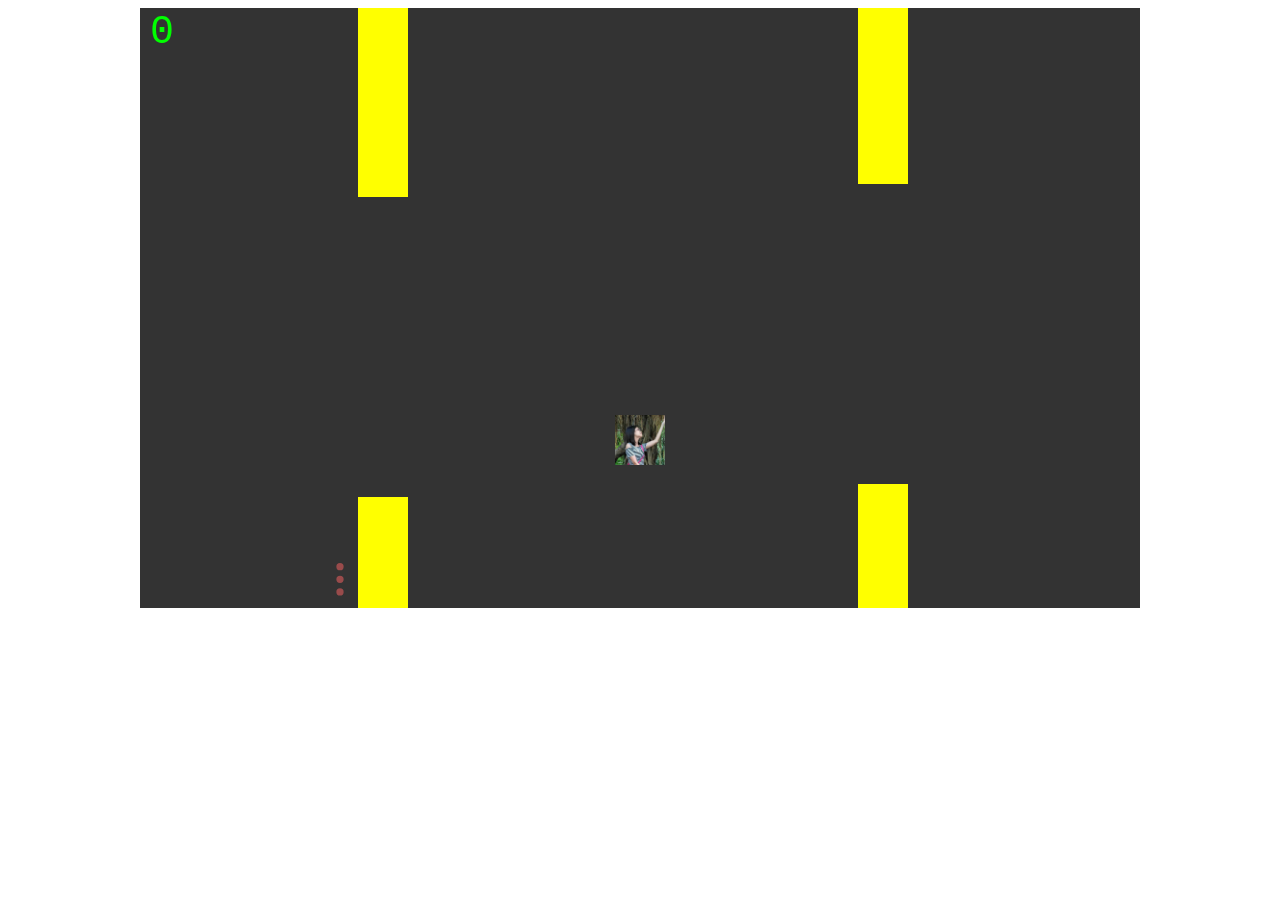
<file: game/flappy.html>
<!DOCTYPE html>
<html>
<head>
<title>M</title>
<style>
body{
	text-align: center;
}
</style>
</head>
<body>
<canvas id="main" width='1000' height='600' onclick="fly();"></canvas> 
<img id="mm" src='mm.png' style="display:none;"></img>
<script>
var flyH=300;
var flyW=500;
var ran1=Math.round(Math.random()*200-100);
var ran2=Math.round(Math.random()*200-100);
var e1=3;
var e2=13;
var stop=false;
var count=0;
function circle(ctx,i){
	//ctx.scale(i,i);
	ctx.beginPath();
	ctx.arc(200,650-i*20-1.4*i*i,i*1,0,Math.PI*2,false);
	ctx.arc(200,660-i*20-1.2*i*i,i*1,0,Math.PI*2,false);
	ctx.arc(200,670-i*20-1*i*i,i*1,0,Math.PI*2,false);
	ctx.closePath();
	ctx.fillStyle="rgba(255,100,100,0.5)";
	ctx.fill();
}

function clear(ctx,i){
	ctx.fillStyle="#333";
	ctx.fillRect(0,0,1000,600);
	
	ctx.fillStyle="#FF0";
	ctx.fillRect(-50*e1+1000,0,50,150-ran1);
	ctx.fillRect(-50*e1+1000,450-ran1,50,150+ran1);
	
	ctx.fillRect(-50*e2+1000,0,50,150-ran2);
	ctx.fillRect(-50*e2+1000,450-ran2,50,150+ran2);
	
	var leftTop1=((flyW-25)<(1000-50*e1+50) && (flyW-25)>(1000-50*e1) && (150-ran1)>(flyH-25));
	var rightTop1=((flyW+25)<(1000-50*e1+50) && (flyW+25)>(1000-50*e1) && (150-ran1)>(flyH-25));
	var leftBottom1=((flyW-25)<(1000-50*e1+50) && (flyW-25)>(1000-50*e1) && (450-ran1)<(flyH+25));
	var rightBottom1=((flyW+25)<(1000-50*e1+50) && (flyW+25)>(1000-50*e1) && (450-ran1)<(flyH+25));
	
	var leftTop2=((flyW-25)<(1000-50*e2+50) && (flyW-25)>(1000-50*e2) && (150-ran2)>(flyH-25));
	var rightTop2=((flyW+25)<(1000-50*e2+50) && (flyW+25)>(1000-50*e2) && (150-ran2)>(flyH-25));
	var leftBottom2=((flyW-25)<(1000-50*e2+50) && (flyW-25)>(1000-50*e2) && (450-ran2)<(flyH+25));
	var rightBottom2=((flyW+25)<(1000-50*e2+50) && (flyW+25)>(1000-50*e2) && (450-ran2)<(flyH+25));
	
	//����������ʽ
	ctx.font = "40px Courier New";
	//�������������ɫ
	ctx.fillStyle = "#0F0";
	//�������(50,50)��ʼ��������
	ctx.fillText(count, 10, 35 );
	if(leftTop1==true || rightTop1==true || leftTop2==true || rightTop2==true || leftBottom1 || rightBottom1 || leftBottom2 || rightBottom2){
		stop=true;
	}
}
function fly(){
	if(stop==true){
		stop=false;
		start();
	}else{
		setTimeout(function(){
			flyH-=30;
			setTimeout(function(){
				flyH-=30;
				setTimeout(function(){
					flyH-=30;
					setTimeout(function(){
						flyH-=30;
						setTimeout(function(){
							flyH-=30;
						},5);
					},5);
				},5);
			},5);
		},5);
	}
}
function showFly(ctx,h){
	ctx.fillStyle="#6F6";
	ctx.drawImage(mm,flyW-25,h-25,50,50);
	//ctx.fillRect(flyW-25,h-25,50,50);
}
function go(ctx,i){
	setTimeout(function(){
		clear(ctx,i);
		circle(ctx,i);
		showFly(ctx,flyH);
		flyH++;
		i+=0.02;
		e1+=0.02;
		e2+=0.02;
		if(i>=20){
			i=1;
		}
		if(e1>=20){
			count++;
			e1=1;
			ran1=Math.round(Math.random()*200-100);
		}
		if(e2>=20){
			count++;
			e2=1;
			ran2=Math.round(Math.random()*200-100);
		}
		if(stop==true){
			ctx.fillStyle="rgba(255,255,255,0.5)";
			ctx.fillRect(0,0,1000,600);
			//����������ʽ
			ctx.font = "60px Courier New";
			//�������������ɫ
			ctx.fillStyle = "#0F0";
			//�������(50,50)��ʼ��������
			ctx.fillText("OVER", 450, 200);
		}else{
			go(ctx,i);
		}
	},5);
}
var canvas=document.getElementById('main');
var mm=document.getElementById('mm');
var ctx=canvas.getContext("2d");
function start(){
	flyH=300;
	flyW=500;
	ran1=Math.round(Math.random()*200-100);
	ran2=Math.round(Math.random()*200-100);
	e1=3;
	e2=13;
	count=0;
	ctx.fillStyle="#333";
	ctx.fillRect(0,0,1000,600);
	go(ctx,1);
}
start();
function keyDown(){
	if(event.keyCode == 32){
		fly();
	}
}
document.onkeydown = keyDown;
</script>
</body>
</html>
</file>
<file: me/style/google-map.css>
@charset "utf-8";
/* CSS Document */

#map-wrapper{margin:0 auto;}

#topLine{
	width: 100%;
	height: 2px;
	background: #222;
	position: relative;
	z-index: 3;
	
}

#topPanel{
	background: #222;
	display: none;
	
}

#topPanel .gwrap{
	position: relative;
	padding: 10px 0 0px;
	color: #fff;
	
}

#topPanelHandle{
	position: absolute;
	bottom: -20px;
	right: 0;
	float: right;
	padding: 4px 0px 2px 12px;
	background: #222;
	cursor: pointer;
	margin-right:252px;
}

#topPanelHandle span{
	padding: 0 15px 0 0;
	height: 14px;
	color: #fff;
	font-family:Arial, Helvetica, sans-serif;
	font-size: 11px;
	line-height: 14px;
	text-transform: uppercase;
	overflow: hidden;
}

#topPanelHandle.close span{
	background-position: right bottom;
}

#topPanel h3{
	color: #fff;
}

/* - -- --- ---- Google Map ---- --- -- - */

.googleMap{
	height: 400px;
}

#topPanel .googleMap{
	height: 350px;
}

.googleMap .mapDetails{
	display: none;
}
</file>
<file: me/style/big.css>
/*

CSS File TOC
------------------------

1. Common
2. Header
3. Theme Specific Content Styles

*/


/*========================*/
/*===  1. Common    ===*/
/*========================*/

body {
	font-family: Arial, Helvetica, sans-serif;
	background-color:#e8e9ed;
	color:#353535;
}

#wrapper {
	margin:0 auto;
}

a {
	color:#42547b;
}

a:hover {
color:#000;
}

@font-face {
	font-family:"Humnst777 Blk BT";
	src: url(Hum777k.ttf);
}

@font-face {
	font-family:"Humnst777 BT";
	src: url(Hum777Bd.ttf);
}

@font-face {
	font-family:"Freehand575 BT";
	src: url(Freeh575.ttf);
}

@font-face {
	font-family:"Glowworm";
	src: url(GLOWWORM.ttf);
}

h1 {
	color:#1f3862;
	font-family: 'Oswald';
	text-transform: uppercase;
	font-weight:bold;
	font-size:70px;
	
}

h2 {
	color:#DF1E37;
	font-family: 'Oswald';
	margin-top:10px;
}

h3 {
	color:#e42b48;
	font-family: Helvetica, sans-serif;
}

h4 {
	color:#b45a09;
	font-weight:normal;
}

h5 {
	
	color:#142950;
	font-family: 'Oswald';
	font-weight:normal;
	font-size:25px;
}

#main h5 {
	color:#142950; 
	background: url(../images/section-bg.png) no-repeat;
	font-family: 'Oswald';
	text-transform: uppercase;
	height: 93px;
	width: 610px;
	line-height: 93px;
	font-size:35px;
	padding-left:10px;
	margin-bottom:15px;
}

#main h5:hover {
background: url(../images/section-bg-hover.png) no-repeat; color:#1f3862; text-shadow: 2px 2px 0 #ffffff;
}



h6 {
	font-family:Tahoma, Geneva, sans-serif;
	color:#545454;
	font-weight:normal;
}


/*========================*/
/*===  2. Header    ===*/
/*========================*/


.header {
	
}

#topPanel {
	background-color: #1f3862 !important;
	border-bottom:1px solid #000;
}
#topPanelHandle {
	background-color:#1f3862 !important;
}


/*===============================================*/
/*===    3. Theme Specific Content Styles     ===*/
/*===============================================*/

.education_items h6, .references h6 {
	color:#000;
}
.education_items p {
	color:#545454;
}
li {
	font-family:Tahoma, Geneva, sans-serif;
}
p {
	font-family:Tahoma, Geneva, sans-serif;
}
.year {
	color:#545454;
}

.tag {
	color:#fff;
	background:#5fb053;
	font-family:Tahoma, Geneva, sans-serif;
	background:url(../images/tag-big.png) no-repeat !important;
}
.winner_tag {
	color:#FFF;
	font-family:Tahoma, Geneva, sans-serif;
	background:url(../images/winner-big.png) no-repeat !important;
}


.web_icon {
	background:url(../images/website-big.png) no-repeat;
	height:21px;
}
.msg_icon {
	background:url(../images/msg-big.png) no-repeat;
}
.skype_icon {
	background:url(../images/skype-big.png) no-repeat;
	height:21px;
}
.twitter_icon {
	background:url(../images/twitter-big.png) no-repeat;
}
.locate_icon {
	background:url(../images/locate-big.png) no-repeat;
}

.pdf_icon {
	background:url(../images/pdf-big.png) no-repeat;
}

.skills li{background-color:#caced7; padding:0px 5px !important; margin:4px 0px !important; color: #333; }
.skills li:hover{background-color:#1f3862; color:#fff;}
</file>
<file: me/style/blue.css>
/*

CSS File TOC
------------------------

1. Common
2. Header
3. Theme Specific Content Styles

*/


/*========================*/
/*===  1. Common    ===*/
/*========================*/

body {
	font-family: Arial, Helvetica, sans-serif;
	background-color:#90d3d9;
	color:#000;
}
#wrapper {
	margin:0 auto;
}

a {
	color:#000;
}
@font-face {
	font-family:"Humnst777 Blk BT";
	src: url(Hum777k.ttf);
}

@font-face {
	font-family:"Humnst777 BT";
	src: url(Hum777Bd.ttf);
}

@font-face {
	font-family:"Freehand575 BT";
	src: url(Freeh575.ttf);
}

@font-face {
	font-family:"Glowworm";
	src: url(GLOWWORM.ttf);
}
h1 {
	color:#fff;
	background-color:#90d3d9;
	padding:5px;
	font-family:"Humnst777 Blk BT";
	text-shadow:2px 1px 1px #434343;
}
h2 {
	color:#ffffff;
	background-color:#90d3d9;
	padding:5px;
	font-family:"Humnst777 Blk BT";
	text-shadow:2px 1px 1px #434343;
}
h3 {
	color:#fff;
	text-shadow:0px 1px 1px #434343;
	font-family: Helvetica, sans-serif;
}
h4 {
	color:#b45a09;
	font-weight:normal;
}
h5 {
	color:#fff;
	background-color: #404042;
	padding-left:10px;
	font-family: Helvetica, sans-serif;
	border-radius:5px;
}
h6 {
	font-family:Tahoma, Geneva, sans-serif;
	color:#414143;
	font-weight:normal;
}

/*========================*/
/*===  2. Header    ===*/
/*========================*/


.header {
	background-image:none;
}
#topPanel {
	background-color: #1a1a1a !important;
	border-bottom:1px solid #000;
}
#topPanelHandle {
	background-color:#1a1a1a !important;
}


/*===============================================*/
/*===    3. Theme Specific Content Styles     ===*/
/*===============================================*/


.education_items h6, .references h6 {
	color:#000;
}
.education_items p {
color:#414143;
}
li {
	font-family:Tahoma, Geneva, sans-serif;
}
p {
	font-family:Tahoma, Geneva, sans-serif;
}
.year {
	color:#414143;
}

.tag {
	color:#fff;
	background:#5fb053;
	font-family:Tahoma, Geneva, sans-serif;
	background:url(../images/tag-blue.png) no-repeat !important;
}
.winner_tag {
	color:#FFF;
	font-family:Tahoma, Geneva, sans-serif;
	background:url(../images/winner-blue.png) no-repeat !important;
}
</file>
<file: me/style/blue2.css>
/*

CSS File TOC
------------------------

1. Common
2. Header
3. Theme Specific Content Styles

*/


/*========================*/
/*===  1. Common    ===*/
/*========================*/


body {
	font-family: Arial, Helvetica, sans-serif;
	background-color:#fff;
	color:#000;
}

#wrapper {
	margin:0 auto;
}

a {
	color:#12536B;
}

a:hover {
	color:#545454;
}

@font-face {
	font-family:"Humnst777 Blk BT";
	src: url(Hum777k.ttf);
}

@font-face {
	font-family:"Humnst777 BT";
	src: url(Hum777Bd.ttf);
}

@font-face {
	font-family:"Freehand575 BT";
	src: url(Freeh575.ttf);
}

@font-face {
	font-family:"Glowworm";
	src: url(GLOWWORM.ttf);
}

h1 {
	color:#359CCF;
	font-size:70px;
	font-family:"Humnst777 Blk BT";
	padding:10px 10px 13px 10px;
	
}

h2 {
	margin:-50px 0px 0px 230px !important;
	font-family:"Freehand575 BT";
	color:#545454;
	font-size:30px;
}

h3 {
	font-family: Helvetica, sans-serif;
}

h4 {
	color:#b45a09;
	font-weight:normal;
}

h5 {
	color: #359CCF;
	
	font-weight: bold;
	font-family: Helvetica, sans-serif;
}
#sidebar h5{color: #fff; text-shadow: 1px 1px 0px #545454;}
h6 {
	font-family:Tahoma, Geneva, sans-serif;
	color:#414143;
	font-weight:normal;
}




/*========================*/
/*===  2. Header    ===*/
/*========================*/

.header {
}

#topPanel {
	background-color:#359CCF !important;
}

#topPanelHandle {
	background-color:#359CCF !important;
}


/*===============================================*/
/*===    3. Theme Specific Content Styles     ===*/
/*===============================================*/


#contents {
	
	margin-top:-50px;

}

#sidebar{background-color:#90d3d9; padding:15px; margin-left:75px ; border-radius:10px; border:1px solid #6EA0B3;}
.education_items h6, .references h6 {
	color:#000;
}

.education_items p {
	color:#414143;
}

li {
	font-family:Tahoma, Geneva, sans-serif;
}

p {
	font-family:Tahoma, Geneva, sans-serif;
}

.year {
	color:#414143;
}

.tag {
	color:#fff;
	background:#5fb053;
	font-family:Tahoma, Geneva, sans-serif;
	background:url(../images/tag-blue2.png) no-repeat !important;
}

.winner_tag {
	color:#FFF;
	font-family:Tahoma, Geneva, sans-serif;
	background:url(../images/winner-blue2.png) no-repeat !important;
}
</file>
<file: me/style/br.css>
/*

CSS File TOC
------------------------

1. Common
2. Header
3. Theme Specific Content Styles

*/


/*========================*/
/*===  1. Common    ===*/
/*========================*/

body {
	font-family: Arial, Helvetica, sans-serif;
	background-color:#111111;
	color:#d8d8d8;
}

#wrapper {
	margin:0 auto;
}

a {
	color:#f68a8d;
}

a:hover {
color:#fff;
}

@font-face {
	font-family:"Humnst777 Blk BT";
	src: url(Hum777k.ttf);
}

@font-face {
	font-family:"Humnst777 BT";
	src: url(Hum777Bd.ttf);
}

@font-face {
	font-family:"Freehand575 BT";
	src: url(Freeh575.ttf);
}

@font-face {
	font-family:"Glowworm";
	src: url(GLOWWORM.ttf);
}

h1 {
	color:#fff;
	font-family:"Freehand575 BT";
	text-shadow: 2px 2px 4px #59090c;
	font-weight:bold;
	font-size:70px;
}

h2 {
	color:#fff;
	font-family:"Freehand575 BT";
	text-shadow: 1px 1px 1px #3c090b;
	font-size:40px;
}

h3 {
	font-family: Helvetica, sans-serif;
}

h4 {
	color:#b45a09;
	font-weight:normal;
}

h5 {
	color:#dc353a;
	font-family: Helvetica, sans-serif;
}

h6 {
	font-family:Tahoma, Geneva, sans-serif;
	color:#a8a8a8;
	font-weight:normal;
}


/*========================*/
/*===  2. Header    ===*/
/*========================*/


.header {
	background: #9A1B1F;
	border-bottom:2px solid #000;
}

#topPanel {
	background-color: #1a1a1a !important;
	border-bottom:1px solid #000;
}
#topPanelHandle {
	background-color:#dc353a !important;
}


/*===============================================*/
/*===    3. Theme Specific Content Styles     ===*/
/*===============================================*/

.education_items h6, .references h6 {
	color:#fff;
}
.education_items p {
	color:#a8a8a8;
}
li {
	font-family:Tahoma, Geneva, sans-serif;
}
p {
	font-family:Tahoma, Geneva, sans-serif;
}
.year {
	color:#a8a8a8;
}

.tag {
	color:#fff;
	background:#5fb053;
	font-family:Tahoma, Geneva, sans-serif;
	background:url(../images/tag-black-red.png) no-repeat !important;
}
.winner_tag {
	color:#FFF;
	font-family:Tahoma, Geneva, sans-serif;
	background:url(../images/winner-black-red.png) no-repeat !important;
}


.web_icon {
	background:url(../images/website-white.png) no-repeat;
	height:21px;
}
.msg_icon {
	background:url(../images/msg-white.png) no-repeat;
}
.skype_icon {
	background:url(../images/skype-white.png) no-repeat;
	height:21px;
}
.twitter_icon {
	background:url(../images/twitter-white.png) no-repeat;
}
.locate_icon {
	background:url(../images/locate-white.png) no-repeat;
}

.pdf_icon {
	background:url(../images/pdf-white.png) no-repeat;
}
</file>
<file: me/style/brown.css>
/*

CSS File TOC
------------------------

1. Common
2. Header
3. Theme Specific Content Styles

*/


/*========================*/
/*===  1. Common    ===*/
/*========================*/

body {
	font-family: Arial, Helvetica, sans-serif;
	background-color:#f3eedb;
	color:#444444;
}
#wrapper {
	margin:0 auto;
}

a {
	color:#000;
}
@font-face {
	font-family:"Humnst777 Blk BT";
	src: url(Hum777k.ttf);
}

@font-face {
	font-family:"Humnst777 BT";
	src: url(Hum777Bd.ttf);
}

@font-face {
	font-family:"Freehand575 BT";
	src: url(Freeh575.ttf);
}

@font-face {
	font-family:"Glowworm";
	src: url(GLOWWORM.ttf);
}
h1 {
	color:#e8b900;
	font-family:"Humnst777 Blk BT";
}
h2 {
	color:#ffffff;
	font-family:"Humnst777 Blk BT";
}
h3 {
	font-family: Helvetica, sans-serif;
}
h4 {
	color:#b45a09;
	font-weight:normal;
}
h5 {
	color:#b45a09;
	font-family: Helvetica, sans-serif;
}
h6 {
	font-family:Tahoma, Geneva, sans-serif;
	color:#545454;
	font-weight:normal;
}

/*========================*/
/*===  2. Header    ===*/
/*========================*/

.header {
	background: #2f2913;
	border-bottom:2px solid #000;
}
#topPanel {
	background: #e8b900 !important;
}

#topPanelHandle {
	background-color:#e8b900 !important;
}


/*===============================================*/
/*===    3. Theme Specific Content Styles     ===*/
/*===============================================*/

.education_items h6, .references h6 {
	color:#000;
}
.education_items p {
	color:#545454;
}
li {
	font-family:Tahoma, Geneva, sans-serif;
}
p {
	font-family:Tahoma, Geneva, sans-serif;
}
.year {
	color:#545454;
}

.tag {
	color:#fff;
	background:#5fb053;
	font-family:Tahoma, Geneva, sans-serif;
	background:url(../images/tag-brown.png) no-repeat !important;
}
.winner_tag {
	color:#FFF;
	font-family:Tahoma, Geneva, sans-serif;
	background:url(../images/winner-brown.png) no-repeat !important;
}
</file>
<file: me/style/bs.css>
/*

CSS File TOC
------------------------

1. Common
2. Header
3. Theme Specific Content Styles

*/


/*========================*/
/*===  1. Common    ===*/
/*========================*/


body {
	font-family: Arial, Helvetica, sans-serif;
	background:url(../images/bg-pattern-blog.jpg);
	color:#000;
}

#wrapper {
	margin:0 auto;
}

a {
	color:#EB374B;
}

a:hover {
	color:#545454;
}

@font-face {
	font-family:"Humnst777 Blk BT";
	src: url(Hum777k.ttf);
}

@font-face {
	font-family:"Humnst777 BT";
	src: url(Hum777Bd.ttf);
}

@font-face {
	font-family:"Freehand575 BT";
	src: url(Freeh575.ttf);
}

@font-face {
	font-family:"Glowworm";
	src: url(GLOWWORM.ttf);
}

h1 {
	color:#fff;
	text-shadow: 2px 2px 0 #545454, 4px 4px 0 #b12a07;
	font-family:"Freehand575 BT";
	background-color:#EB374B;
	border-radius:4px;
	padding:10px 10px 13px 10px;
	box-shadow: 2px 2px 0 #a1a1a1;
}

h2 {
	font-family:"Glowworm";
	color:#4c4c4c;
	text-shadow: 1px 2px 1px #fff;
}

h3 {
	font-family: Helvetica, sans-serif;
}

h4 {
	color:#b45a09;
	font-weight:normal;
}

h5 {
	color: #EB374B;
	text-shadow: 1px 2px 0px #fff;
	font-weight: bold;
	font-family: Helvetica, sans-serif;
}

h6 {
	font-family:Tahoma, Geneva, sans-serif;
	color:#414143;
	font-weight:normal;
}




/*========================*/
/*===  2. Header    ===*/
/*========================*/

.header {
}

#topPanel {
}

#topPanelHandle {
	background-color:#EB374B !important;
}


/*===============================================*/
/*===    3. Theme Specific Content Styles     ===*/
/*===============================================*/


#contents {
	background-color:#fff;
	margin-top:50px;
	margin-bottom:50px;
	border-radius:10px;
	box-shadow: 0px 0px 2px #b3b3b3, 1px 1px 4px #fff;
	padding:40px 20px 20px 45px !important;
}

.education_items h6, .references h6 {
	color:#000;
}

.education_items p {
	color:#414143;
}

li {
	font-family:Tahoma, Geneva, sans-serif;
}

p {
	font-family:Tahoma, Geneva, sans-serif;
}

.year {
	color:#414143;
}

.tag {
	color:#fff;
	background:#5fb053;
	font-family:Tahoma, Geneva, sans-serif;
	background:url(../images/tag-blog.png) no-repeat !important;
}

.winner_tag {
	color:#FFF;
	font-family:Tahoma, Geneva, sans-serif;
	background:url(../images/winner-blog.png) no-repeat !important;
}
</file>
<file: me/style/cgrey.css>
/*

CSS File TOC
------------------------

1. Common
2. Header
3. Theme Specific Content Styles

*/


/*========================*/
/*===  1. Common    ===*/
/*========================*/

body {
	font-family: Arial, Helvetica, sans-serif;
	color:#100c00;
	color:#000;
}
#wrapper {
	margin:0 auto;
}

a {
	color:#000;
}
@font-face {
	font-family:"Humnst777 Blk BT";
	src: url(Hum777k.ttf);
}

@font-face {
	font-family:"Humnst777 BT";
	src: url(Hum777Bd.ttf);
}

@font-face {
	font-family:"Freehand575 BT";
	src: url(Freeh575.ttf);
}

@font-face {
	font-family:"Glowworm";
	src: url(GLOWWORM.ttf);
}
h1 {
	color:#ffffff;
	font-family:"Humnst777 Blk BT";
}
h2 {
	color:#e6e6e6;
	font-family:"Humnst777 Blk BT";
}
h3 {
	font-family: Helvetica, sans-serif;
}
h4 {
	color:#CC333F;
	font-weight:normal;
}
h5 {
	color:#ff5d34;
	font-weight:normal;
	font-family: Helvetica, sans-serif;
	background-color:#f6f6f6;
	border-left:4px solid #f93200;
	padding-left:10px;
}
h5:hover {
	border-left:4px solid #959595;
}
h6 {
	font-family:Tahoma, Geneva, sans-serif;
	color:#545454;
	font-weight:normal;
}

/*========================*/
/*===  2. Header    ===*/
/*========================*/

.header {
	background: #3b3c3e url(../images/bg-pattern.jpg);
	border-bottom:5px solid #000;
}


/*===============================================*/
/*===    3. Theme Specific Content Styles     ===*/
/*===============================================*/

.education_items h6, .references h6 {
	color:#000;
}
.education_items p {
	color:#545454;
}
li {
	font-family:Tahoma, Geneva, sans-serif;
}
p {
	font-family:Tahoma, Geneva, sans-serif;
}
.year {
	color:#545454;
}

.tag {
	color:#fff;
	background:#5fb053;
	font-family:Tahoma, Geneva, sans-serif;
	background:url(../images/tag-orange.png) no-repeat !important;
}

.winner_tag {
	color:#FFF;
	font-family:Tahoma, Geneva, sans-serif;
	background:url(../images/winner-orange.png) no-repeat !important;
}
</file>
<file: me/style/dark.css>
/*

CSS File TOC
------------------------

1. Common
2. Header
3. Theme Specific Content Styles

*/


/*========================*/
/*===  1. Common    ===*/
/*========================*/

body {
	font-family: Arial, Helvetica, sans-serif;
	color:#100c00;
	background: #3b3c3e url(../images/bg-pattern.jpg);
	color:#fff;
}

a {
	color:#ffb09e;
}
h1 {
	color:#ffffff;
	font-family:"Humnst777 Blk BT";
}
h2 {
	color:#c46651;
	font-family:"Humnst777 BT";
}
h3 {
	color:#ffffff;
	font-family: Helvetica, sans-serif;
	text-shadow: 1px 1px 1px black;
}
h4 {
	color:#CC333F;
	font-weight:normal;
}
h5 {
	color:#f2cf9a;
	font-weight:normal;
	text-shadow: 1px -1px 1px black;
	font-family: Helvetica, sans-serif;
	font-weight:normal;
}
h6 {
	font-family:Tahoma, Geneva, sans-serif;
	color:#a4a4a4;
	font-weight:normal;
}

@font-face {
	font-family:"Humnst777 Blk BT";
	src: url(Hum777k.ttf);
}

@font-face {
	font-family:"Humnst777 BT";
	src: url(Hum777Bd.ttf);
}

@font-face {
	font-family:"Freehand575 BT";
	src: url(Freeh575.ttf);
}

@font-face {
	font-family:"Glowworm";
	src: url(GLOWWORM.ttf);
}

/*========================*/
/*===  2. Header    ===*/
/*========================*/



.header {
	background-image:url(../images/bg-header.png) !important;
}

#topPanel {
	
}

#topPanelHandle {
	background-color:#C46651 !important;
}


/*===============================================*/
/*===    3. Theme Specific Content Styles     ===*/
/*===============================================*/

.education_items h6, .references h6 {
	color:#fff;
}
li {
	font-family:Tahoma, Geneva, sans-serif;
}
p {
	font-family:Tahoma, Geneva, sans-serif;
}
.year {
	color:#a4a4a4;
}



.tag {
	color:#fff;
	
	font-family:Tahoma, Geneva, sans-serif;
	background:url(../images/tag-orange.png) no-repeat !important;
}

.winner_tag {
	color:#FFF;
	font-family:Tahoma, Geneva, sans-serif;
	background:url(../images/winner-orange.png) no-repeat !important;
}

.web_icon {
	background:url(../images/website-white.png) no-repeat;
	height:21px;
}
.msg_icon {
	background:url(../images/msg-white.png) no-repeat;
}
.skype_icon {
	background:url(../images/skype-white.png) no-repeat;
	height:21px;
}
.twitter_icon {
	background:url(../images/twitter-white.png) no-repeat;
}
.locate_icon {
	background:url(../images/locate-white.png) no-repeat;
}

.pdf_icon {
	background:url(../images/pdf-white.png) no-repeat;
}
</file>
<file: me/style/orange.css>
/*

CSS File TOC
------------------------

1. Common
2. Header
3. Theme Specific Content Styles

*/


/*========================*/
/*===  1. Common    ===*/
/*========================*/

body {
	font-family: Arial, Helvetica, sans-serif;
	background:url(../images/bg-pattern-orange.jpg);
	color:#000;
}

#wrapper {
	margin:0 auto;
}

a {
	color:#0c8d8d;
}

@font-face {
	font-family:"Humnst777 Blk BT";
	src: url(Hum777k.ttf);
}

@font-face {
	font-family:"Humnst777 BT";
	src: url(Hum777Bd.ttf);
}

@font-face {
	font-family:"Freehand575 BT";
	src: url(Freeh575.ttf);
}

@font-face {
	font-family:"Glowworm";
	src: url(GLOWWORM.ttf);
}

h1 {
	color:#fff;
	padding:5px;
	font-family:"Humnst777 Blk BT";
	text-shadow: 2px 2px 0 #545454, 4px 4px 0 #b12a07;
}

h2 {
	color:#fff;
	padding:5px;
	font-family:"Humnst777 Blk BT";
	text-shadow: 2px 2px 0 #545454, 4px 4px 0 #b12a07;
}

h3 {
	text-shadow: 1px 1px 0 #fff;
	color:#673310;
	font-family: Helvetica, sans-serif;
}

h4 {
	color:#b45a09;
	font-weight:normal;
}

h5 {
	color: #B53D25;
	text-shadow: 1px 1px 0 #fff, 2px 2px 0 #B8B7B8;
	text-transform: uppercase;
	font-weight: bold;
	font-family: Helvetica, sans-serif;
}

h6 {
	font-family:Tahoma, Geneva, sans-serif;
	color:#414143;
	font-weight:normal;
}

/*========================*/
/*===  2. Header    ===*/
/*========================*/
				
.header {
	background:url(../images/top-header-bg-orange.png) repeat-x;
	height:160px;
}

#topPanel {
	background-color: #98271b !important;
}

#topPanelHandle {
	background-color:#98271b !important;
}


/*===============================================*/
/*===    3. Theme Specific Content Styles     ===*/
/*===============================================*/


.education_items h6, .references h6 {
	color:#000;
}

.education_items p {
	color:#414143;
}

li {
	font-family:Tahoma, Geneva, sans-serif;
}

p {
	font-family:Tahoma, Geneva, sans-serif;
}

.year {
	color:#414143;
}


.tag {
	color:#fff;
	background:#5fb053;
	font-family:Tahoma, Geneva, sans-serif;
	background:url(../images/tag-orange.png) no-repeat !important;
}

.winner_tag {
	color:#FFF;
	font-family:Tahoma, Geneva, sans-serif;
	background:url(../images/winner-orange.png) no-repeat !important;
}
</file>
<file: me/style/purple.css>
/*

CSS File TOC
------------------------

1. Common
2. Header
3. Theme Specific Content Styles

*/


/*========================*/
/*===  1. Common    ===*/
/*========================*/

body {
	font-family: Arial, Helvetica, sans-serif;
	color:#100c00;
	background-color:#f4f4f4;
}

a {
	color:#000;
	border-bottom:1px dotted #d34699;
}

a:hover {
	color:#545454;
	text-decoration:none;
	border-bottom:1px dotted #545454;
}

.gallery a{border:0px !important;}

h1 {
	color:#d34699;
}
h2 {
	color:#000;
}
h3 {
	color:#000;
	font-family: Helvetica, sans-serif;
}
h4 {
	color:#CC333F;
}
h5 {
	color:#d34699;
	font-family: Helvetica, sans-serif;
}
h6 {
	font-family:Tahoma, Geneva, sans-serif;
	color:#000;
	font-weight:normal;
}

@font-face {
	font-family:"Humnst777 Blk BT";
	src: url(Hum777k.ttf);
}

@font-face {
	font-family:"Humnst777 BT";
	src: url(Hum777Bd.ttf);
}

@font-face {
	font-family:"Freehand575 BT";
	src: url(Freeh575.ttf);
}

@font-face {
	font-family:"Glowworm";
	src: url(GLOWWORM.ttf);
}

/*========================*/
/*===  2. Header    ===*/
/*========================*/

.header {
	border-bottom:3px solid #000;
}

.header {
	background-image:none !important;
	width:850px;
}


/*===============================================*/
/*===    3. Theme Specific Content Styles     ===*/
/*===============================================*/

li {
	font-family:Tahoma, Geneva, sans-serif;
}
p {
	font-family:Tahoma, Geneva, sans-serif;
}
.year {
	color:#d34699;
}

.tag {
	color:#fff;
	background:#5fb053;
	font-family:Tahoma, Geneva, sans-serif;
	background:url(../images/tag-purple.png) no-repeat !important;
}

.winner_tag {
	color:#FFF;
	font-family:Tahoma, Geneva, sans-serif;
	background:url(../images/winner-purple.png) no-repeat !important;
}
</file>
<file: me/style/white.css>
/*

CSS File TOC
------------------------

1. Common
2. Header
3. Theme Specific Content Styles

*/


/*========================*/
/*===  1. Common    ===*/
/*========================*/

body {
	font-family: Arial, Helvetica, sans-serif;
	color:#646564;
}
a {
	color:#646564;
}
.twitter_feed a {
	color:#5fb053;
}
h1 {
	color:#000;
}
h3 {
	color:#000;
	font-family: Helvetica, sans-serif;
}
h4 {
	color:#555555;
}
h5 {
	color:#5fb053;
	font-family: Helvetica, sans-serif;
}
h6 {
	font-family:Tahoma, Geneva, sans-serif;
	color:#555555;
}
 @font-face {
 font-family:"Humnst777 Blk BT";
 src: url(Hum777k.ttf);
}
 @font-face {
 font-family:"Humnst777 BT";
 src: url(Hum777Bd.ttf);
}
 @font-face {
 font-family:"Freehand575 BT";
 src: url(Freeh575.ttf);
}
 @font-face {
 font-family:"Glowworm";
 src: url(GLOWWORM.ttf);
}
/*========================*/
/*===  2. Header    ===*/
/*========================*/

.header {
	background-image:url(../images/header_bg.png);
}
/*===============================================*/
/*===    3. Theme Specific Content Styles     ===*/
/*===============================================*/


li {
	font-family:Tahoma, Geneva, sans-serif;
}
p {
	font-family:Tahoma, Geneva, sans-serif;
}
.year {
	color:#a8a6a5;
}
.tag {
	background:url(../images/tag-green.png) no-repeat;
	color:#fff;
}
.winner_tag {
	background:url(../images/winner-green.png) no-repeat;
	color:#fff;
}
</file>
<file: me/style/yellow.css>
/*

CSS File TOC
------------------------

1. Common
2. Header
3. Theme Specific Content Styles

*/


/*========================*/
/*===  1. Common    ===*/
/*========================*/

body {
	font-family: Arial, Helvetica, sans-serif;
	color:#100c00;
	background-image:url(../images/bg-pattern-yellow.png);
}

a {
	color:#000;
	text-shadow: 1px 1px 1px #fff;
}
.twitter_feed a {
	color:#000;
	text-shadow: 1px 1px 1px #fff;
}
@font-face {
	font-family:"Humnst777 Blk BT";
	src: url(Hum777k.ttf);
}

@font-face {
	font-family:"Humnst777 BT";
	src: url(Hum777Bd.ttf);
}

@font-face {
	font-family:"Freehand575 BT";
	src: url(Freeh575.ttf);
}

@font-face {
	font-family:"Glowworm";
	src: url(GLOWWORM.ttf);
}
h1 {
	color:#fdff01;
	text-shadow: 1px 1px 2px #000;
	font-family:"Humnst777 Blk BT";
}
h2 {
	color:#e6e6e6;
	font-family:"Humnst777 BT";
	text-shadow: 1px 1px 2px #000;
}
h3 {
	color:#000;
	font-family: Helvetica, sans-serif;
}
h4 {
	color:#CC333F;
}
h5 {
	color:#fdff01;
	text-shadow: 1px 1px 2px #000;
	font-family:"Freehand575 BT";
	font-size:40px;
}
h6 {
	font-family:Tahoma, Geneva, sans-serif;
	color:#534d35;
	font-weight:normal;
}

/*========================*/
/*===  2. Header    ===*/
/*========================*/


.header {
	border-bottom:1px solid #ffcc00;
	background-image:none;
	background-color:#4c4c4c;
}

/*===============================================*/
/*===    3. Theme Specific Content Styles     ===*/
/*===============================================*/

li {
	font-family:Tahoma, Geneva, sans-serif;
}
p {
	font-family:Tahoma, Geneva, sans-serif;
}
.year {
	color:#534d35;
}
.education_items h6, .references h6 {
	color:#000;
}
.education_items p {
	color:#534d35
}
.tag {
	color:#000;
	background:#5fb053;
	font-family:Tahoma, Geneva, sans-serif;
	background:url(../images/tag-yellow.png) no-repeat !important;
}
.winner_tag {
	color:#000;
	font-family:Tahoma, Geneva, sans-serif;
	background:url(../images/winner-yellow.png) no-repeat !important;
}
</file>
<file: me/style/mini.css>
/*

CSS File TOC
------------------------

1. Common
2. Header
3. Theme Specific Content Styles

*/


/*========================*/
/*===  1. Common    ===*/
/*========================*/


body {
	font-family: Arial, Helvetica, sans-serif;
	background:url(../images/bg-pattern-mini.jpg);
	color:#000;
}

#wrapper {
	margin:0 auto;
}

a {
	color:#EB374B;
}

a:hover {
	color:#545454;
}

@font-face {
	font-family:"Humnst777 Blk BT";
	src: url(Hum777k.ttf);
}

@font-face {
	font-family:"Humnst777 BT";
	src: url(Hum777Bd.ttf);
}

@font-face {
	font-family:"Freehand575 BT";
	src: url(Freeh575.ttf);
}

@font-face {
	font-family:"Glowworm";
	src: url(GLOWWORM.ttf);
}

h1 {
	color:#405262;
	font-family:Georgia, "Times New Roman", Times, serif;
}

h2 {
	color:#737e87;
	
	font-size:15px;
	font-family:Georgia, "Times New Roman", Times, serif;
	font-weight:normal;
}

h3 {
	font-family: Helvetica, sans-serif;
	color:#2b4051;
}

h4 {
	color:#b45a09;
	font-weight:normal;
}

h5 {
	color: #000;
	text-shadow: 1px 2px 0px #fff;
	font-weight: bold;
	font-family: Helvetica, sans-serif;
	background-color:#e6efc2;
	padding-left:10px;
}

h6 {
	font-family:Tahoma, Geneva, sans-serif;
	color:#414143;
	font-weight:normal;
	border-bottom:1px solid #e6e5e5;
	font-size:12px;
	padding-top:3px;
	padding-bottom:5px;
}




/*========================*/
/*===  2. Header    ===*/
/*========================*/

.header {
}

.headerwrapper{ padding:80px 0px 0px 70px; text-align:left; }

#topPanel {
}

#topPanelHandle {
	background-color:#EB374B !important;
}


/*===============================================*/
/*===    3. Theme Specific Content Styles     ===*/
/*===============================================*/


#contents {
	background-color:#fff;
	margin-top:-110px;
	margin-bottom:50px;
	border-radius:10px;
	box-shadow: 0px 0px 3px #aca9a8;
	padding:170px 20px 20px 45px !important;
	
}

.education_items h6, .references h6 {
	color:#000;
	background:none;
	padding:0px;

}

.education_items p {
	color:#414143;
}

li {
	font-family:Tahoma, Geneva, sans-serif;
}

p {
	font-family:Tahoma, Geneva, sans-serif;
}

.year {
	color:#414143;
	padding-top:35px;
}

.tag {
	color:#fff;
	background:#5fb053;
	font-family:Tahoma, Geneva, sans-serif;
	background:url(../images/tag-blog.png) no-repeat !important;
}

.winner_tag {
	color:#FFF;
	font-family:Tahoma, Geneva, sans-serif;
	background:url(../images/winner-blog.png) no-repeat !important;
}
</file>
<file: me/style/popup.css>
@charset "utf-8";
/* CSS Document */


#backgroundPopup{  
display:none;  
position:fixed;  
_position:absolute; /* hack for internet explorer 6*/  
height:100%;  
width:100%;  
top:0;  
left:0;  
background:#000000;  
border:1px solid #545454;  
z-index:1;  
}  
#popupContact{  
display:none;  
position:fixed;  
_position:absolute; /* hack for internet explorer 6*/  
height:384px;  
width:408px;  
background:#FFFFFF;  
border:6px solid #292929;  
z-index:2;  
padding:12px;  
font-size:13px;  
}  
#popupContact h2{  
font-family:Helvetica, Arial, Tahoma;
text-align:left;  
color:#292929;  
font-size:22px;  
font-weight:700;  
margin-bottom:20px;  
line-height:20px;
border-bottom:1px solid #e6e6e6; padding:10px;
text-shadow:none;
}  
#popupContactClose{  
 
right:6px;  
top:4px;  
position:absolute;  
color:#6fa5fd;  
font-weight:700;  
display:block;  
}  

#popupContactClose img{margin-right:20px; margin-top:23px;}

a{
cursor: pointer;
text-decoration:none;
}
</file>
<file: me/style/default.css>
/*

CSS File TOC
------------------------

1. CSS Reset
2. Common
3. Header
   3.1 Contact Form
4. Contents
   4.1  Main Panel
   4.2  Sidebar Panel

*/



/*========================*/
/*===  1. CSS Reset    ===*/
/*========================*/


html, body, div, span, applet, object, iframe, h1, h2, h3, h4, h5, h6, p, blockquote, pre, a, abbr, acronym, address, big, cite, code, del, dfn, em, font, img, ins, kbd, q, s, samp, small, strike, strong, sub, sup, tt, var, dl, dt, dd, ol, ul, li, fieldset, form, label, legend, table, caption, tbody, tfoot, thead, tr, th, td {
	margin: 0;
	padding: 0;
	border: 0;
	outline: 0;
	font-weight: inherit;
	font-style: inherit;
	font-size: 100%;
	font-family: inherit;
	vertical-align: baseline;
}


/*========================*/
/*===  2. Common       ===*/
/*========================*/


#wrapper {
	width:850px;
	margin:0 auto;
	padding:0px 40px;
}

img {
	border:none;
}

p {
	font-size:12px;
	width:90%;
	text-align:justify;
	line-height:20px;
}

h1 {
	font-size:50px;
	text-align:left;
	float:left;
	font-weight:bold;
}

h2 {
	font-size:40px;
	text-align:left;
	font-weight:bold;
	line-height:50px;
}

h3 {
	font-size:20px;
	text-align:left;
	line-height:25px;
	font-weight:bold;
}

h4 {
	font-size:14px;
	text-align:left;
	line-height:22px;
}

h5 {
	font-size:18px;
	text-align:left;
	line-height:35px;
	font-weight:bold;
	text-indent:0px;
}

h6 {
	font-size:14px;
	text-align:left;
	line-height:22px;
	padding:0;
	margin:0;
}

a {
	text-decoration:none;
}

a:hover {
	text-decoration:underline;
}
.copyrights{
	text-indent:-9999px;
	height:0;
	line-height:0;
	font-size:0;
	overflow:hidden;
}
p {
	font-size:11px;
	text-align:justify;
	line-height:20px;
	padding:0;
}

ul {
	list-style:none;
}

li {
	list-style:none;
	line-height:18px;
	font-size:11px;
	margin-bottom:9px;
}


.clearfix {
	visibility:hidden;
	clear:both;
	height:20px;
}

.bold {
	font-weight:bold;
}

/*========================*/
/*===  3. Header       ===*/
/*========================*/

.header {
	width:100%;
	height:149px;
	margin:0 auto;
	line-height:35px;
}

.headerwrapper {
	width:850px;
	display:block;
	margin:0 auto;
	padding:36px 0px 0px 0px;
	height:113px;
	margin:0 auto;
}


/*===========================*/
/*===  3.1 Contact Form   ===*/
/*===========================*/ 

#contact-form {
}

#form_errors {
	font-family:Tahoma, Helvetica, sans-serif;
	font-size:12px;
	color:#FFBFBF;
	width:200px;
}

#form_thanks {
	font-family:Tahoma, Helvetica, sans-serif;
	font-size:12px;
	color:#E5FFBF;
}

#contact-form label {
	font-family:Tahoma, Helvetica, sans-serif;
	font-size:12px;
}

#contact-form input[type=text], #contact-form textarea {
	display:inline-block;
	outline:0 none;
	height:32px;
	width:180px;
	margin:0;
	padding:8px 10px;
	overflow:hidden;
	border:1px solid;
	font:9pt/100% Arial, Helvetica, sans-serif;
	color:#777;
	text-shadow:1px 1px 0px #fff;
	text-overflow:ellipsis;
	white-space:nowrap;
	-moz-border-radius:5px;
	-webkit-border-radius:5px;
	border-radius:5px;
	background:#f5f5f5;
	background:-moz-linear-gradient(top, #fafafa 0%, #eee 100%);
	background:-webkit-gradient(linear, left top, left bottom, color-stop(0%, #fafafa), color-stop(100%, #f5f5f5));
filter:progid:DXImageTransform.Microsoft.gradient(startColorstr='#fafafa', endColorstr='#f5f5f5', GradientType=0);
	border-color:#ccc;
	-moz-box-shadow:0px 0px 1px #fff inset;
	-webkit-box-shadow:0px 0px 1px #fff inset;
	box-shadow:0px 0px 1px #fff inset;
	-moz-box-sizing:border-box;
	-webkit-box-sizing:border-box;
	box-sizing:border-box;
}

.grey-gloss {
	color:#666;
	background: #f6f6f6;
	background: -moz-linear-gradient(top, #f7f7f7, #e1e1e1 50%, #d6d6d6 51%, #b8b8b8);
	background: -webkit-gradient(linear, left top, left bottom, color-stop(0, #f7f7f7), color-stop(.5, #e1e1e1), color-stop(.5, #d6d6d6), to(#b8b8b8));
	/*text-shadow*/
	text-shadow: 0 1px 0px #f6f6f6;
	/*Box Shadow*/
	-moz-box-shadow: 0px -1px 0px #fafafa, 0px 1px 0px #9a9a9a, 0px 3px 3px rgba(0, 0, 0, .25);
	-webkit-box-shadow: 0px -1px 0px #fafafa, 0px 1px 0px #9a9a9a, 0px 3px 3px rgba(0, 0, 0, .25);
	box-shadow: 0px -1px 0px #fafafa, 0px 1px 0px #9a9a9a, 0px 3px 3px rgba(0, 0, 0, .25);
}
.grey-gloss:hover {
	color:#606060;
	background: #c8c8c8;
	background: -moz-linear-gradient(top, #ebebeb, #d0d0d0 50%, #c6c6c6 51%, #a3a3a3);
	background: -webkit-gradient(linear, left top, left bottom, color-stop(0, #ebebeb), color-stop(.5, #d0d0d0), color-stop(.5, #c6c6c6), to(#a3a3a3));
	text-shadow: 0 1px 0px #f0f0f0;
}
.grey-gloss:active {
	color:#999;
	background: #b8b8b8;
	background: -moz-linear-gradient(top, #d6d6d6, #bebebe 50%, #b7b7b7 51%, #9e9e9e);
	background: -webkit-gradient(linear, left top, left bottom, color-stop(0, #d6d6d6), color-stop(.5, #bebebe), color-stop(.5, #b7b7b7), to(#9e9e9e));
	/*text-shadow*/
	text-shadow: 0 1px 0px #cacaca;
	/*Box Shadow*/
	-moz-box-shadow: 0px -1px 0px #999, 0px 1px 0px #e2e2e2, 0px 3px 3px rgba(0, 0, 0, 0);
	-webkit-box-shadow: 0px -1px 0px #999, 0px 1px 0px #e2e2e2, 0px 3px 3px rgba(0, 0, 0, 0);
	box-shadow: 0px -1px 0px #999, 0px 1px 0px #e2e2e2, 0px 3px 3px rgba(0, 0, 0, 0);
}
.button {
	font-size: 12px;
	-moz-border-radius: 3px;
	-webkit-border-radius: 3px;
	border-radius: 3px;
	margin: 0 4px;
	padding: 9px 13px;
	font-family: Arial, Helvetica, sans-serif;
	text-align: center;
	position: relative;
	overflow: hidden;
	cursor: pointer;
	border: none;
	outline: none;
	display: -moz-inline-stack;
	display: inline-block;
	vertical-align: bottom;
	zoom: 1;
	-moz-border-radius: 4px;
	-webkit-border-radius: 4px;
	border-radius: 4px;
	-moz-box-shadow: 0 1px 3px rgba(0, 0, 0, .25);
	-webkit-box-shadow: 0 1px 3px rgba(0, 0, 0, .25);
	box-shadow: 0 1px 3px rgba(0, 0, 0, .25);
}


/*===========================*/
/*===  4. Contents        ===*/
/*===  4.1 Main Panel     ===*/
/*===========================*/

#contents {
	width:100%;
	padding:75px 0px 70px 0px;
}

#main {
	width:475px;
	float:left;
	/* Change Float:left to Float:right for layout 2 */
}

.section {
	width:100%;
	float:left;
	padding:0px 0px 0px 0px;
}

.work_item {
	width:100%;
	float:left;
	padding:25px 0px 25px 0px;
}

.portfolio_item {
	width:100%;
	float:left;
	padding:25px 0px 25px 0px;
}

.year {
	font-size:12px;
	text-align:left;
	float:right;
	padding-top:6px;
}

.tag {
	width:60px;
	height:21px;
	line-height:22px;
	float:right;
	font-size:9px;
	text-align:center;
}

.winner_tag {
	width:55px;
	height:21px;
	line-height:21px;
	float:right;
	font-size:10px;
	text-indent:14px;
	text-align:center;
}

/*===========================*/
/*===  4.2 Sidebar Panel  ===*/
/*===========================*/

#sidebar {
	width:260px;
	float:left;
	margin-left:94px;
	/* Change margin-left:94px; to margin-right:94px; for layout 2 */
}

.contact_Info_items {
	width:100%;
	float:left;
	padding:25px 0px 25px 0px;
}

.contact_Info_items ul {
	list-style:none;
}

.contact_Info_items ul li {
	list-style:none;
	line-height:18px;
	font-size:12px;
	padding-left:30px;
	margin-bottom:12px;
}

.web_icon {
	background:url(../images/website.png) no-repeat;
	height:21px;
}

.msg_icon {
	background:url(../images/msg.png) no-repeat;
}

.skype_icon {
	background:url(../images/skype.png) no-repeat;
	height:21px;
}

.twitter_icon {
	background:url(../images/twitter.png) no-repeat;
}

.locate_icon {
	background:url(../images/locate.png) no-repeat;
}

.pdf_icon {
	background:url(../images/pdf.png) no-repeat;
}

.education_items {
	width:100%;
	float:left;
	padding:25px 0px 25px 0px;
}

.skills {
	float:left;
	width:130px;
	padding:25px 0px 25px 0px;
}

.skills ul {
	float:left;
	list-style:none;
}

.skills ul li {
	float:left;
	display:block;
	clear:both;
	line-height:15px;
	padding:0;
	margin:0;
	line-height:23px;
	list-style:none;
}

.languages {
}

.references {
	width:100%;
	padding:25px 0px 25px 0px;
}

.award {
	width:100%;
	padding:25px 0px 25px 0px;
}

.my_best_work {
	width:270px;
	padding:25px 0px 25px 0px;
}

.twitter_feed {
	padding:25px 0px 25px 0px;
}

.best_work_gallery {
	width:76px;
	height:76px;
	float:left;
	margin:0px 16px 16px 0px;
}

.gallery li {
	display:inline;
}

.gallery li {
	padding-right:10px;
}

.gallery li.ast {
	padding-right:0px;
}

.testimonialWidget {
	padding:25px 0px 25px 0px;
}

.testimonialWidget ul.testimonialList {
	margin: 0;
	padding: 18px 6px 6px px;
	min-height: 40px;
	list-style: none outside none;
	overflow: hidden;
	height:auto !important;
}

ul.testimonialList li {
	top: 18px;
	left: 34px;
	margin: 0;
	padding: 0 28px 12px 0;
	background-color: transparent;
	background-repeat: no-repeat;
	background-position: right bottom;
	display: none;
	height:auto !important;
}

ul.testimonialList li.current {
	display: block;
	height:auto !important;
}

ul.testimonialList p {
	margin: 0;
	padding: 0;
	background: transparent;
	border: none;
	text-align:left;
}

ul.testimonialList cite {
	display: none;
	margin: 0;
	padding: 0;
	height:auto !important;
}

.testimonialWidget .testimonialDetail {
	padding: 10px 10px 10px 0px;
	height: 18px;
}

.testimonialDetail .testimonialAuthor {
	font-weight:bold;
	font-size: 12px;
	line-height: 18px;
}

.testimonialDetail .testimonialArrows {
	float: right;
}

.testimonialDetail .testimonialArrows span {
	float: left;
	margin: 0 0 0 5px;
	width: 18px;
	height: 18px;
	background-repeat: no-repeat;
	cursor: pointer;
}

.testimonialDetail .testimonialArrows span {
	background-image: url(../images/testimonial-arrows.png);
}

.testimonialDetail .testimonialArrows span.arrowLeft {
	background-position: 0 -18px;
}

.testimonialDetail .testimonialArrows span.arrowLeft:hover {
	background-position: 0 0;
}

.testimonialDetail .testimonialArrows span.arrowLeft.inactive {
	background-position: 0 -36px;
}

.testimonialDetail .testimonialArrows span.arrowRight {
	background-position: -18px -18px;
}

.testimonialDetail .testimonialArrows span.arrowRight:hover {
	background-position: -18px 0;
}

.testimonialDetail .testimonialArrows span.arrowRight.inactive {
	background-position: -18px -36px;
}

/* Email Notification */


.success {
	font-family:Tahoma, Arial; font-size:12px;

	position:absolute;
	margin:30px 0px 0px 400px;
  
   background-color: #ECFFAA;
    background-image: url("../images/accept.png");
    background-position: 15px center;
    background-repeat: no-repeat;
    border: 2px solid #99C600;
	
	border-radius: 4px 4px 4px 4px;
    clear: both;
    cursor: pointer;
  
    line-height: 40px;
  	 height: 40px;
    padding: 10px 20px 10px 60px;
	width:600px;
 
}
</file>
<file: me/style/print.css>
/**css reset**/

html, body, div, span, applet, object, iframe,
h1, h2, h3, h4, h5, h6, p, blockquote, pre,
a, abbr, acronym, address, big, cite, code,
del, dfn, em, font, img, ins, kbd, q, s, samp,
small, strike, strong, sub, sup, tt, var,
dl, dt, dd, ol, ul, li,
fieldset, form, label, legend,
table, caption, tbody, tfoot, thead, tr, th, td {
	margin: 0;
	padding: 0;
	border: 0;
	outline: 0;
	font-weight: inherit;
	font-style: inherit;
	font-size: 100%;
	font-family: inherit;
	vertical-align: baseline;
}

body{color:#000; font-family: Tahoma, Arial;}
#wrapper{
		width:850px;
		margin:0 auto; padding:0px 40px;}
		

img{
	   	border:none;}
	   


p{
		font-size:12px;
		width:90%;
		text-align:justify;
		line-height:20px;}


h1{
		font-size:50px;
		text-align:left;
		float:left;
		font-weight:bold;
		}
		
h2{
		font-size:40px;
		text-align:left;
		font-weight:bold; line-height:50px;
		}
		
		
h3{
		font-size:20px;
		text-align:left;
		line-height:25px;
		font-weight:bold;
		}
		
h4{
		font-size:14px;
		text-align:left;
		line-height:22px;}		


		
h5{
		font-size:18px;
		text-align:left;
		line-height:35px;
		font-weight:bold;
		
		text-indent:0px;
	
		}
		
		
h6{
		font-size:14px;
		text-align:left;
		line-height:22px;
		
		padding:0;
		margin:0;
		}
p{
	font-size:11px;

	line-height:20px;
	padding:0;
	}
	
	
ul{
	list-style:none;
}
	
li{
	list-style:none;
	line-height:18px;
	font-size:11px;
	margin-bottom:9px;}	
	
body{color:#000 !important;}

.nopaddingright{
		padding-right:0px !important;}	
		
		
.nomarginright{
		margin-right:0px !important;}		
		
		

.clearfix{
		visibility:hidden;
		clear:both;
		height:0;}	
		
		
		
.year{
		font-size:12px;
		text-align:left;
		float:right;
		padding-top:6px;}		
		



.header{
		width:100%;
		height:149px;
		margin:0 auto;
		line-height:35px;
		
		}
		
		
.headerwrapper{
		width:850px;
		display:block;
		margin:0 auto;
		padding:36px 0px 0px 0px;
		height:113px;
		margin:0 auto;
		}	
		
		
#main{
		width:475px;
		float:left;}		
		


		
		
#contents{
		width:100%;
		
		padding:75px 0px 70px 0px;
		}		

		
		
.section{
		width:100%;
		float:left;
		padding:0px 0px 0px 0px; }
		

.work_item{
		width:100%;
		float:left;
		padding:25px 0px 25px 0px;}
		
		
.portfolio_item{
		width:100%;
		float:left;
		padding:25px 0px 25px 0px;}
		

.Contact_Info_items{
		width:100%;
		float:left;
		 padding:25px 0px 25px 0px;}
		 
		 

.Contact_Info_items ul{
		list-style:none;}
		 
		 
		
		
.Contact_Info_items ul li{
		list-style:none;
	line-height:18px;
	font-size:12px;
	
	margin-bottom:12px;}		
		



.web_icon{
		
		background:url(../images/website.png) no-repeat; height:21px;
	
		}
		
		
	
.msg_icon{
		
		background:url(../images/msg.png) no-repeat;}
	



.skype_icon{
		
		background:url(../images/skype.png) no-repeat; height:21px;}


.twitter_icon{
		
		background:url(../images/twitter.png) no-repeat;}



.locate_icon{
		
		background:url(../images/locate.png) no-repeat;}




		



.education_items{
		width:100%;
		float:left;
		 padding:25px 0px 25px 0px;
		
		
		
		}			
		

.skills{
		float:left;
		width:130px;
		 padding:25px 0px 25px 0px;
		}
		
		
		
.skills ul{
		float:left;
		list-style:none;}	
		
		
.skills ul li{
		float:left;
		display:block;
		clear:both;
		line-height:15px;
		padding:0;
		margin:0;
		line-height:23px;
		list-style:none;}	



.languages{
		
		
		 }
		
		
.references{
		width:100%;
		
		 padding:25px 0px 25px 0px;}
		
		
.award{
		width:100%;
		
		 padding:25px 0px 25px 0px;}
		
		
.my_best_work{

		width:270px;
		padding:25px 0px 25px 0px;

}

.twitter_feed{padding:25px 0px 25px 0px;}

.tag{
		width:60px;
		height:21px;
		line-height:22px;
		float:right;
		font-size:9px;
		text-align:center;
		
		}

#map-wrapper{display:none;}		
.map_btn{
		width:55px;
		height:21px;
		line-height:18px;
		float:right;
		font-size:9px;
		text-align:center;
		
		}
				
		

.winner_tag{
		width:55px;
		height:21px;
		line-height:21px;
		background:url(../images/winner-green.png) no-repeat;
		float:right;
		font-size:10px;
		text-indent:14px;
		text-align:center;
		
		}
		



		
#sidebar{
		width:260px;
		float:left;
		margin-left:94px;}	
		
		


		
.best_work_gallery{
		width:76px;
		height:76px;
		float:left;
		margin:0px 16px 16px 0px;
		}		



		
.header{background-image:none;}		

a{
	color:#000;	
		}


h1{
	
	
	}
	
	
h3{
		
		
		 font-family: Helvetica, sans-serif;
		
		}	
		
		
h4{
		}
		
		
h5{
		
	}	
		 
h6{
		
		color:#545454;
		}
		


li{
	}	
		
	

.year{
color:#545454;
		}		
		

.education_items h6, .references h6{color:#000;}		
.education_items p{color:#414143}

.tag{
		
		color:#545454;
		
		font-family:Tahoma, Geneva, sans-serif;
		
		}

.winner_tag{
		
		
		color:#545454;
		font-family:Tahoma, Geneva, sans-serif;
		
		}			
		

		
	
		
#twitter_section, #selected-works{display:none;}
.testimonialWidget{color:#000 !important;}
ul.testimonialList li{height:auto !important;}
.testimonialWidget .current{display:block;}
#popupContact,#eg-demo-nav-menu,.demobar,#demo-side-bar{display:none;}
</file>
